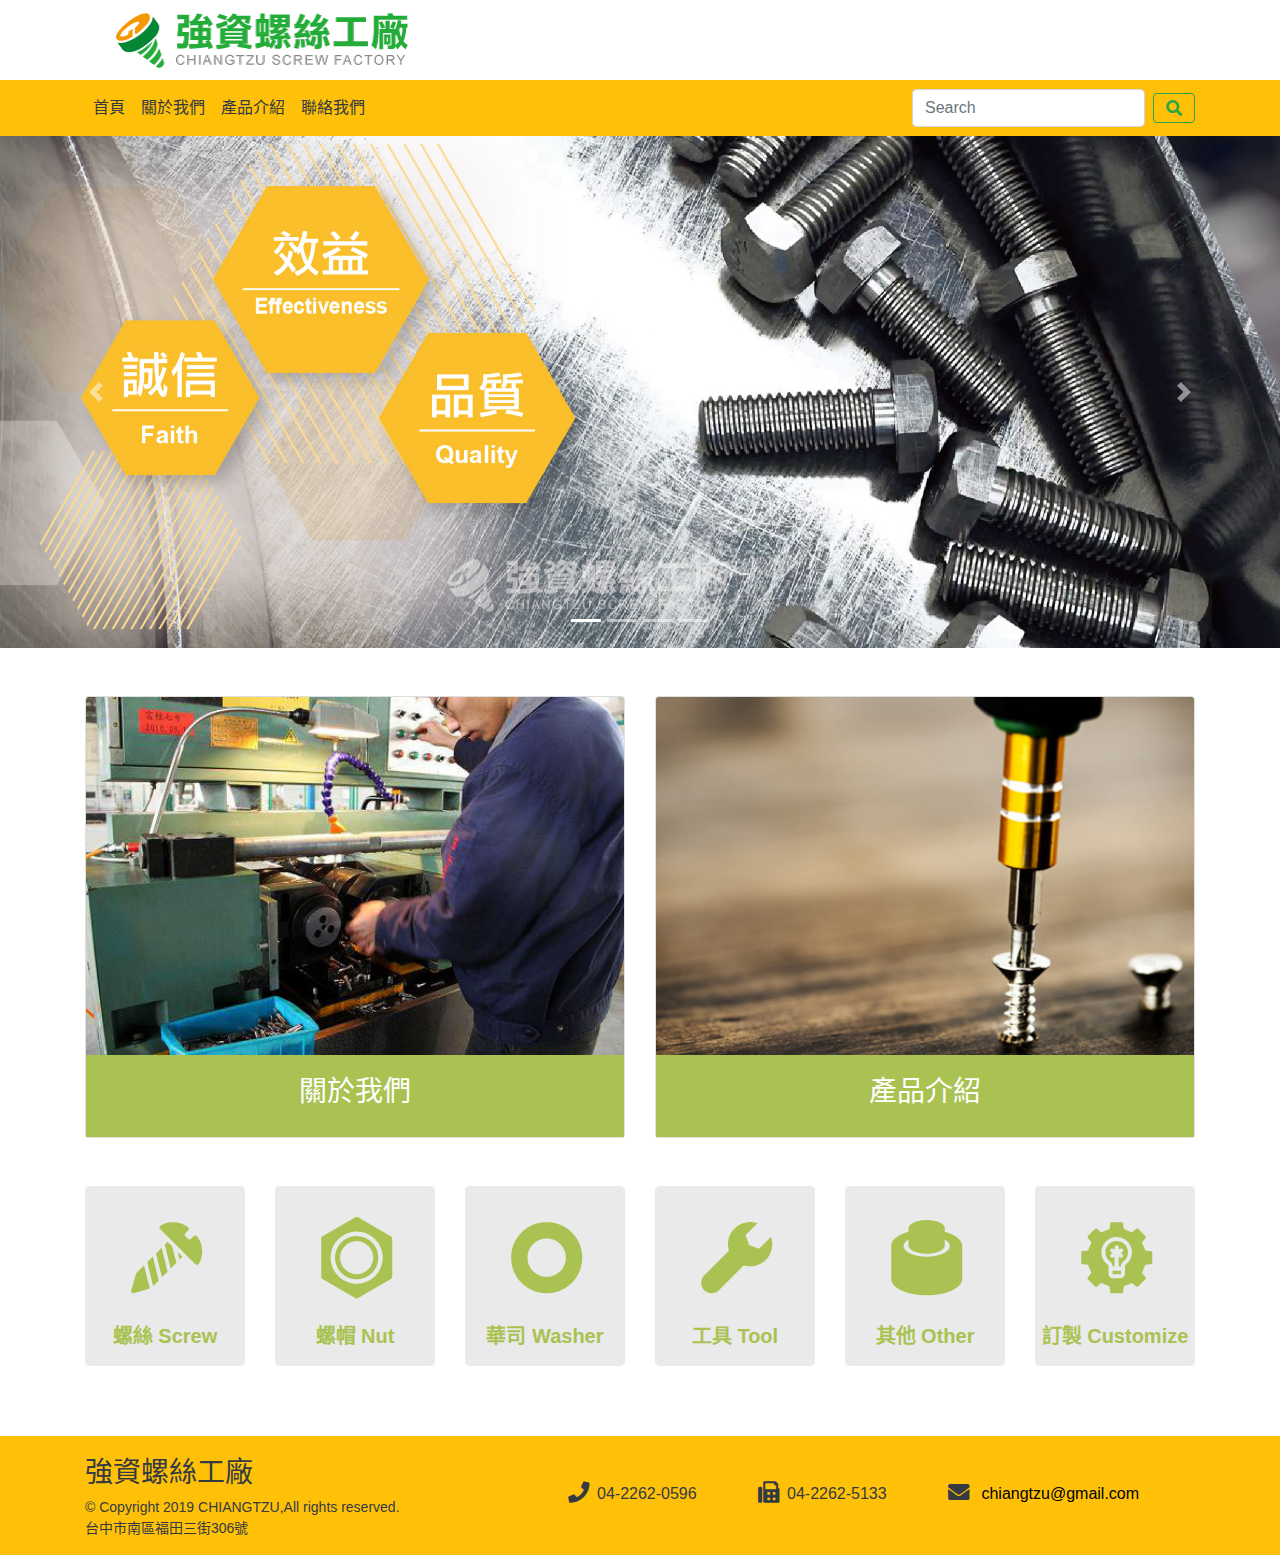
<file: index.html>
<!DOCTYPE html>
<html lang="zh-tw">

<head>
  <meta charset="utf-8">
  <meta name="viewport" content="width=device-width, initial-scale=1.0,maximum-scale=1.0,user-scalabe=0" />
  <meta name="author" content="chiangtzu">
  <meta name="keywords" content="白鐵,鋁,銅螺絲,螺帽,拉釘,小五金包,各種特殊螺絲製造">  
  <title>強資螺絲工廠</title>
  <meta charset="utf-8">
  <meta name="viewport" content="width=device-width, initial-scale=1">
  <link rel="stylesheet" href="css/bootstrap.min.css">
  <link rel="stylesheet" href="css/fontawesome-all.min.css">
  <link rel="stylesheet" href="css/chiangtzu.css">
  <link rel="shortcut icon" href="images/favicon.ico"/>
  <link rel="bookmark" href="images/favicon.ico"/>
</head>

<body>
  <div class="container">
    <a href="index.html">
      <img class="col-auto" src="images/chiangtzu02.png" alt="強資螺絲工廠">
    </a>
  </div>
  
  <!-- navbar  -->
  <nav class="navbar navbar-expand-lg bg-warning navbar-dark">
    <div class="container">
        
      <!-- s --> 
      <button class="navbar-toggler navbar-toggler-right border-0 p-0" type="button" data-toggle="collapse" data-target="#navbar14">
          <p class="mb-0 text-white text-center">
            <i class="fa fa-bars"></i> 
          </p>      
        </button>
        <form class="form-inline navbar-toggler">
          <input class="form-control mr-sm-2" type="search" placeholder="Search" aria-label="Search" style="width:180px; height:30px; margin-right:10px">
          <button class="btn btn-outline-success fas fa-search" type="submit"></button>
        </form> 

      <!-- b -->             
      <div class="collapse navbar-collapse" id="navbar14">
        <ul class="navbar-nav mr-auto">
          <li class="nav-item dropdown">
            <a class="nav-link text-dark" href="index.html">首頁</a>
          </li>
          <li class="nav-item dropdown">
            <a class="nav-link text-dark" href="about.html">關於我們</a>
            <div class="dropdown-menu" aria-labelledby="navbarDropdownMenuLink">
                <a class="dropdown-item" href="organizationchart.html">組織圖&nbsp;Organization&nbsp;chart</a>
              </div>
          </li>
          <li class="nav-item dropdown">
            <a class="nav-link text-dark" href="product.html">產品介紹</a>
            <div class="dropdown-menu" aria-labelledby="navbarDropdownMenuLink">
              <a class="dropdown-item" href="screw.html">螺絲&nbsp;Screw</a>
              <a class="dropdown-item" href="nut.html">螺帽&nbsp;Nut</a>
              <a class="dropdown-item" href="washer.html">華司&nbsp;Washer</a>
              <a class="dropdown-item" href="tool.html">工具&nbsp;Tool</a>
              <a class="dropdown-item" href="other.html">其他&nbsp;Other</a>
              <a class="dropdown-item" href="customize.html">訂製&nbsp;Customize</a>
            </div>
          </li>
          <li class="nav-item"> <a class="nav-link text-dark" href="contact.html" target="_blank">聯絡我們</a></li>
        </ul>
        <form class="form-inline my-2 my-lg-0">
            <input class="form-control mr-sm-2" type="search" placeholder="Search" aria-label="Search">
            <button class="btn btn-outline-success my-2 my-sm-0 fas fa-search" type="submit"></button>
        </form>
      </div>
    </div>
  </nav>

  <!-- carousel  -->
    <div id="carouselExampleIndicators" class="carousel slide" data-ride="carousel">
    <ol class="carousel-indicators">
        <li data-target="#carouselExampleIndicators" data-slide-to="0" class="active"></li>
        <li data-target="#carouselExampleIndicators" data-slide-to="1"></li>
        <li data-target="#carouselExampleIndicators" data-slide-to="2"></li>
        <li data-target="#carouselExampleIndicators" data-slide-to="3"></li>
    </ol>
    <div class="carousel-inner">
        <div class="carousel-item active">
        <img src="images/product01.jpg" class="d-block w-100">
        </div>
        <div class="carousel-item">
        <img src="images/product02.jpg" class="d-block w-100">
        </div>
        <div class="carousel-item">
        <img src="images/product03.jpg" class="d-block w-100">
        </div>
        <div class="carousel-item">
        <img src="images/product04.jpg" class="d-block w-100">
        </div>        
    </div>
    <a class="carousel-control-prev" href="#carouselExampleIndicators" role="button" data-slide="prev">
        <span class="carousel-control-prev-icon" aria-hidden="true"></span>
        <span class="sr-only"></span>
    </a>
    <a class="carousel-control-next" href="#carouselExampleIndicators" role="button" data-slide="next">
        <span class="carousel-control-next-icon" aria-hidden="true"></span>
        <span class="sr-only"></span>
    </a>
    </div>    

  <!-- content -->
  <div class="py-5">
    <div class="container">
      <div class="row">
        <div class="col-md-6">
          <div class="card text-center"><img class="card-img-top" src="images/fc1f4134970a304ed4a42f01dac8a786c8175c43.jpg" alt="Card image cap">
            <div class="card-body bg-beangreen">
              <h3><a class="text-white" href="about.html">關於我們</a></h3>
            </div>
          </div>
        </div>
        <div class="col-md-6">
          <div class="card text-center"><img class="card-img-top" src="images/macro-shot-screw-wooden-background_53876-32213.jpg" alt="Card image cap">
            <div class="card-body bg-beangreen">
              <h3><a class="text-white" href="product.html">產品介紹</a></h3>
            </div>
          </div>
        </div>
      </div>
    </div>
  </div>

  <!-- item -->
  <div class="container" style="margin-bottom:60px">
      <div class="row">
        <div id="iconimg1" class="col">
          <a class="text-center font-weight-bold h5" href="screw.html">螺絲&nbsp;Screw</a>
        </div>
        <div id="iconimg2" class="col">
            <a class="text-center font-weight-bold h5" href="nut.html">螺帽&nbsp;Nut</a>
          </div>
        <div id="iconimg3" class="col">
          <a class="text-center font-weight-bold h5" href="washer.html">華司&nbsp;Washer</a>
        </div>
        <div id="iconimg4" class="col">
            <a class="text-center font-weight-bold h5" href="tool.html">工具&nbsp;Tool</a>
          </div>
        <div id="iconimg5" class="col">
            <a class="text-center font-weight-bold h5" href="other.html">其他&nbsp;Other</a>
        </div>
        <div id="iconimg6" class="col">
            <a class="text-center font-weight-bold h5" href="customize.html">訂製&nbsp;Customize</a>
        </div>                                            
      </div>
    </div>

  <!-- footer --> 
  <div class="bg-warning">
      <div class="container">
        <div class="row">
          <div class="col-sm-5 mrpl text-dark">
              <p class="h3">強資螺絲工廠</p>
              <p style="font-size:14px">© Copyright 2019 CHIANGTZU,All rights reserved.<br>
                台中市南區福田三街306號
              </p>
          </div>
          <div class="col-sm-2" style="margin:auto">
              <h6 class="text-dark">
                  <i class="p-2 fas fa-lg fa-phone"></i>04-2262-0596
              </h6>
          </div>
          <div class="col-sm-2" style="margin:auto">
              <h6 class="text-dark">
                  <i class="p-2 fas fa-lg fa-fax"></i>04-2262-5133
              </h6>
          </div>
          <div class="col-sm-3" style="margin:auto"> 
              <h6 class="text-dark">
                  <i class="p-2 fa-lg fas fa-envelope"></i>
                  <a href="mailto:chiangtzu@gmail.com">chiangtzu@gmail.com</a>
              </h6>
          </div>
        </div>
      </div>
    </div>
  <script src="js/jquery-3.3.1.min.js"></script>
  <script src="js/popper.min.js"></script>
  <script src="js/bootstrap.min.js"></script>

	<!-- TOP btn -->
	<button class="btn btn-warning text-white position-fixed" style="bottom:50px; right:25px; display:none" id="topbtn">
		<i class="fas fa-lg fa-angle-double-up"></i>
	</button>	

	<!-- 啟動TOP btn -->
	<script>
		$(window).scroll(function(){
			console.log("垂直捲動距離" + $(this).scrollTop() )

			if( $(this).scrollTop() > 56){
				$("nav").addClass("fixed-top");
				$("#topbtn").fadeIn();
			}
			else{
				$("nav").removeClass("fixed-top");
				$("#topbtn").fadeOut();
			}
		})
		
		$("#topbtn").click(function(){
			//$(window).scrollTop(0);
			$("html").animate({scrollTop:0}, 500);
		})
	</script>	
</body>

</html>
</file>
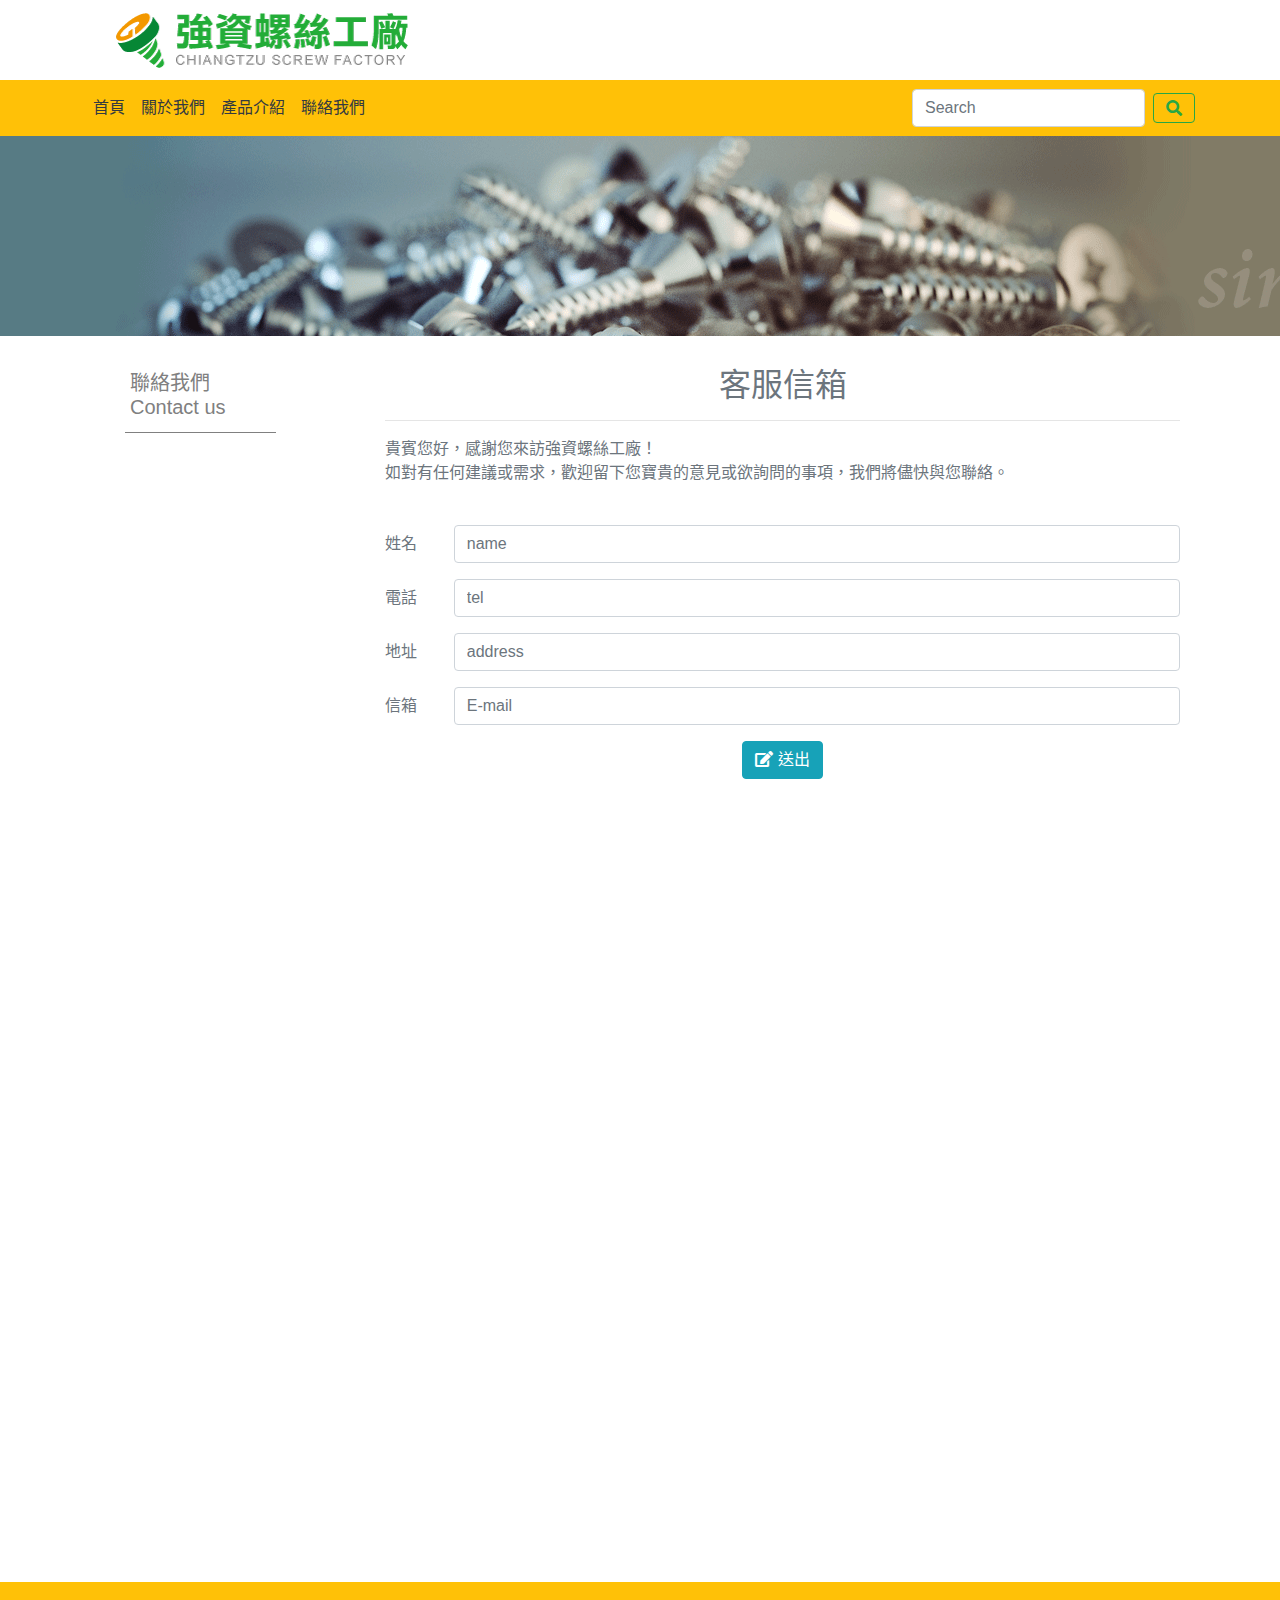
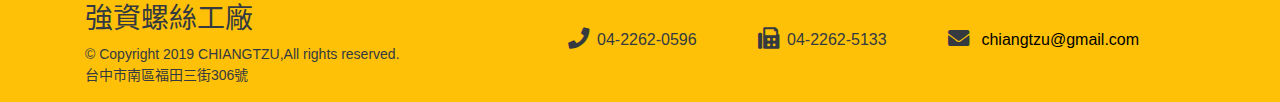
<file: contact.html>
<!DOCTYPE html>
<html lang="zh-tw">

<head>
  <meta charset="utf-8">
  <meta name="viewport" content="width=device-width, initial-scale=1.0,maximum-scale=1.0,user-scalabe=0" />
  <meta name="author" content="chiangtzu">
  <meta name="keywords" content="白鐵,鋁,銅螺絲,螺帽,拉釘,小五金包,各種特殊螺絲製造">  
  <title>強資螺絲工廠</title>
  <meta charset="utf-8">
  <meta name="viewport" content="width=device-width, initial-scale=1">
  <link rel="stylesheet" href="css/bootstrap.min.css">
  <link rel="stylesheet" href="css/fontawesome-all.min.css">
  <link rel="stylesheet" href="css/chiangtzu.css">
  <link rel="shortcut icon" href="images/favicon.ico"/>
  <link rel="bookmark" href="images/favicon.ico"/>
</head>

<body>
  <div class="container">
    <a href="index.html">
      <img class="col-auto" src="images/chiangtzu02.png" alt="強資螺絲工廠">
    </a>
  </div>
  
  <!-- navbar  -->
  <nav class="navbar navbar-expand-lg bg-warning navbar-dark">
    <div class="container">
        
      <!-- s --> 
      <button class="navbar-toggler navbar-toggler-right border-0 p-0" type="button" data-toggle="collapse" data-target="#navbar14">
        <p class="mb-0 text-white text-center">
          <i class="fa fa-bars"></i> 
        </p>      
      </button>
      <form class="form-inline navbar-toggler">
        <input class="form-control mr-sm-2" type="search" placeholder="Search" aria-label="Search" style="width:180px; height:30px; margin-right:10px">
        <button class="btn btn-outline-success fas fa-search" type="submit"></button>
      </form> 

      <!-- b -->             
      <div class="collapse navbar-collapse" id="navbar14">
          <ul class="navbar-nav mr-auto">
            <li class="nav-item dropdown">
              <a class="nav-link text-dark" href="index.html">首頁</a>
            </li>
            <li class="nav-item dropdown">
              <a class="nav-link text-dark" href="about.html">關於我們</a>
              <div class="dropdown-menu" aria-labelledby="navbarDropdownMenuLink">
                  <a class="dropdown-item" href="organizationchart.html">組織圖&nbsp;Organization&nbsp;chart</a>
                </div>
            </li>
            <li class="nav-item dropdown">
              <a class="nav-link text-dark" href="product.html">產品介紹</a>
              <div class="dropdown-menu" aria-labelledby="navbarDropdownMenuLink">
                <a class="dropdown-item" href="screw.html">螺絲&nbsp;Screw</a>
                <a class="dropdown-item" href="nut.html">螺帽&nbsp;Nut</a>
                <a class="dropdown-item" href="washer.html">華司&nbsp;Washer</a>
                <a class="dropdown-item" href="tool.html">工具&nbsp;Tool</a>
                <a class="dropdown-item" href="other.html">其他&nbsp;Other</a>
                <a class="dropdown-item" href="customize.html">訂製&nbsp;Customize</a>
              </div>
            </li>
            <li class="nav-item"> <a class="nav-link text-dark" href="contact.html" target="_blank">聯絡我們</a></li>
          </ul>
          <form class="form-inline my-2 my-lg-0">
              <input class="form-control mr-sm-2" type="search" placeholder="Search" aria-label="Search">
              <button class="btn btn-outline-success my-2 my-sm-0 fas fa-search" type="submit"></button>
          </form>
        </div>
      </div>
    </nav>

  <!-- menu -->
  <div class="fulid-container">
        <div style="background:url('images/bg-01.gif')center center no-repeat; height: 200px;">
    </div>          
    </div>
    <div class="container">
        <div class="row" style="padding-top:30px">
            <div class="col-xs-6 col-md-3">
              <ul>
                  <li class="menutitle font-weight-bold">
                    <h5>
                      <a href="contact.html">聯絡我們<br>Contact us</h5></a>
                    </li>
              </ul>            
            </div>

            <!-- forms-->
            <div class="col-md-9" style="margin-bottom:250px;">               
                <div class="container text-muted">
                    <h2 class="text-center">客服信箱</h2>
                        <hr>
                        <p>貴賓您好，感謝您來訪強資螺絲工廠！<br>
                            如對有任何建議或需求，歡迎留下您寶貴的意見或欲詢問的事項，我們將儘快與您聯絡。</p><br>
                        <form>
                            <div class="form-group row">
                                <label for="name" class="col-sm-1 col-form-label">姓名</label>
                                <div class="col-sm-11">
                                    <input type="text" name="" id="name" class="form-control" placeholder="name" required>
                                </div>
                            </div>
                            <div class="form-group row">
                                <label for="tel" class="col-sm-1 col-form-label">電話</label>
                                    <div class="col-sm-11">
                                        <input type="text" name="" id="tel" class="form-control" placeholder="tel" required>
                                    </div>
                            </div>
                            <div class="form-group row">
                                <label for="address" class="col-sm-1 col-form-label">地址</label>
                                    <div class="col-sm-11">
                                        <input type="text" name="" id="address" class="form-control" placeholder="address" required>
                                    </div>
                                </div>
                                <div class="form-group row">
                                    <label for="mail" class="col-sm-1 col-form-label">信箱</label>
                                        <div class="col-sm-11">
                                            <input type="text" name="" id="mail" class="form-control" placeholder="E-mail" required>
                                        </div>
                                </div>													
                            <div class="form-group row">
                                <div class="col-sm-12 text-center">
                                    <button type="submit" class="btn btn-info"><i class="fas fa-edit"></i> 送出</button>													
                                </div>
                            </div>												
                        </form>
                </div>
                <div class="container-fluid bg-darkgreen"  style="padding-top:80px">
                    <div class="container">
                        <iframe src="https://www.google.com/maps/embed?pb=!1m18!1m12!1m3!1d3641.727148343384!2d120.65116301536719!3d24.111088980817616!2m3!1f0!2f0!3f0!3m2!1i1024!2i768!4f13.1!3m3!1m2!1s0x34693c44a3466911%3A0x7b79706db1a4d0d5!2zNDAy5Y-w5Lit5biC5Y2X5Y2A56aP55Sw5LiJ6KGXMzA26Jmf!5e0!3m2!1szh-TW!2stw!4v1554127683477!5m2!1szh-TW!2stw" width="100%" height="450" frameborder="0" style="border:0" allowfullscreen></iframe>
                    </div>
                </div>                             
            </div>
        </div> 
    </div>

  <!-- footer --> 
  <div class="bg-warning">
    <div class="container">
      <div class="row">
        <div class="col-sm-5 mrpl text-dark">
            <p class="h3">強資螺絲工廠</p>
            <p style="font-size:14px">© Copyright 2019 CHIANGTZU,All rights reserved.<br>
              台中市南區福田三街306號
            </p>
        </div>
        <div class="col-sm-2" style="margin:auto">
            <h6 class="text-dark">
                <i class="p-2 fas fa-lg fa-phone"></i>04-2262-0596
            </h6>
        </div>
        <div class="col-sm-2" style="margin:auto">
            <h6 class="text-dark">
                <i class="p-2 fas fa-lg fa-fax"></i>04-2262-5133
            </h6>
        </div>
        <div class="col-sm-3" style="margin:auto"> 
            <h6 class="text-dark">
                <i class="p-2 fa-lg fas fa-envelope"></i>
                <a href="mailto:chiangtzu@gmail.com">chiangtzu@gmail.com</a>
            </h6>
        </div>
      </div>
    </div>
  </div>
  <script src="js/jquery-3.3.1.min.js"></script>
  <script src="js/popper.min.js"></script>
  <script src="js/bootstrap.min.js"></script>

	<!-- TOP btn -->
	<button class="btn btn-warning text-white position-fixed" style="bottom:70px; right:25px; display:none" id="topbtn">
      <i class="fas fa-lg fa-angle-double-up"></i>
    </button>	
  
    <!-- 啟動TOP btn -->
    <script>
      $(window).scroll(function(){
        console.log("垂直捲動距離" + $(this).scrollTop() )
  
        if( $(this).scrollTop() > 56){
          $("nav").addClass("fixed-top");
          $("#topbtn").fadeIn();
        }
        else{
          $("nav").removeClass("fixed-top");
          $("#topbtn").fadeOut();
        }
      })
      
      $("#topbtn").click(function(){
        //$(window).scrollTop(0);
        $("html").animate({scrollTop:0}, 500);
      })
    </script>		
</body>

</html>
</file>
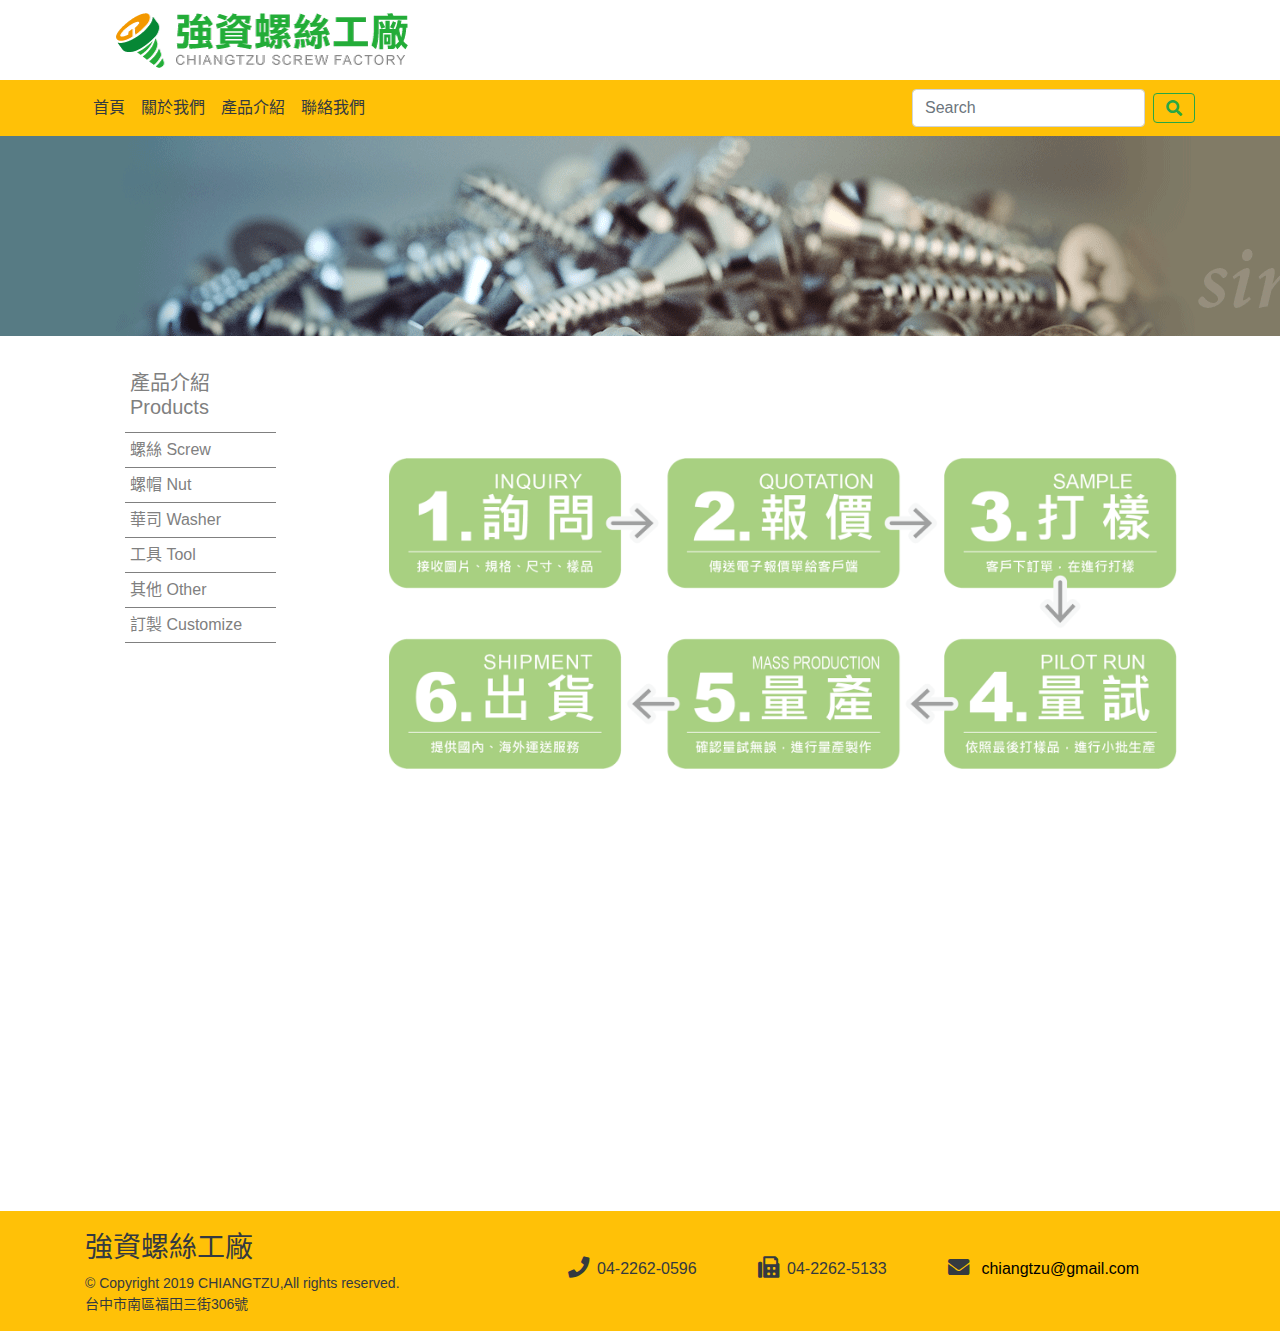
<file: customize.html>
<!DOCTYPE html>
<html lang="zh-tw">

<head>
  <meta charset="utf-8">
  <meta name="viewport" content="width=device-width, initial-scale=1.0,maximum-scale=1.0,user-scalabe=0" />
  <meta name="author" content="chiangtzu">
  <meta name="keywords" content="白鐵,鋁,銅螺絲,螺帽,拉釘,小五金包,各種特殊螺絲製造">  
  <title>強資螺絲工廠</title>
  <meta charset="utf-8">
  <meta name="viewport" content="width=device-width, initial-scale=1">
  <link rel="stylesheet" href="css/bootstrap.min.css">
  <link rel="stylesheet" href="css/fontawesome-all.min.css">
  <link rel="stylesheet" href="css/chiangtzu.css">
  <link rel="shortcut icon" href="images/favicon.ico"/>
  <link rel="bookmark" href="images/favicon.ico"/>
</head>

<body>
  <div class="container">
    <a href="index.html">
      <img class="col-auto" src="images/chiangtzu02.png" alt="強資螺絲工廠">
    </a>
  </div>
  
  <!-- navbar  -->
  <nav class="navbar navbar-expand-lg bg-warning navbar-dark">
    <div class="container">
        
      <!-- s --> 
      <button class="navbar-toggler navbar-toggler-right border-0 p-0" type="button" data-toggle="collapse" data-target="#navbar14">
        <p class="mb-0 text-white text-center">
          <i class="fa fa-bars"></i> 
        </p>      
      </button>
      <form class="form-inline navbar-toggler">
        <input class="form-control mr-sm-2" type="search" placeholder="Search" aria-label="Search" style="width:180px; height:30px; margin-right:10px">
        <button class="btn btn-outline-success fas fa-search" type="submit"></button>
      </form> 

      <!-- b -->             
      <div class="collapse navbar-collapse" id="navbar14">
          <ul class="navbar-nav mr-auto">
            <li class="nav-item dropdown">
              <a class="nav-link text-dark" href="index.html">首頁</a>
            </li>
            <li class="nav-item dropdown">
              <a class="nav-link text-dark" href="about.html">關於我們</a>
              <div class="dropdown-menu" aria-labelledby="navbarDropdownMenuLink">
                  <a class="dropdown-item" href="organizationchart.html">組織圖&nbsp;Organization&nbsp;chart</a>
                </div>
            </li>
            <li class="nav-item dropdown">
              <a class="nav-link text-dark" href="product.html">產品介紹</a>
              <div class="dropdown-menu" aria-labelledby="navbarDropdownMenuLink">
                <a class="dropdown-item" href="screw.html">螺絲&nbsp;Screw</a>
                <a class="dropdown-item" href="nut.html">螺帽&nbsp;Nut</a>
                <a class="dropdown-item" href="washer.html">華司&nbsp;Washer</a>
                <a class="dropdown-item" href="tool.html">工具&nbsp;Tool</a>
                <a class="dropdown-item" href="other.html">其他&nbsp;Other</a>
                <a class="dropdown-item" href="customize.html">訂製&nbsp;Customize</a>
              </div>
            </li>
            <li class="nav-item"> <a class="nav-link text-dark" href="contact.html" target="_blank">聯絡我們</a></li>
          </ul>
          <form class="form-inline my-2 my-lg-0">
              <input class="form-control mr-sm-2" type="search" placeholder="Search" aria-label="Search">
              <button class="btn btn-outline-success my-2 my-sm-0 fas fa-search" type="submit"></button>
          </form>
        </div>
      </div>
    </nav>

  <!-- menu -->
  <div class="fulid-container">
        <div style="background:url('images/bg-01.gif')center center no-repeat; height: 200px;">
    </div>          
    </div>
    <div class="container">
        <div class="row" style="padding-top:30px">
            <div class="col-xs-6 col-md-3">
              <ul>
                  <li class="menutitle font-weight-bold">
                    <h5>
                      <a href="product.html">產品介紹<br>Products</h5></a>
                    </li>
                  <li class="menu"><a href="screw.html">螺絲&nbsp;Screw</a></li>
                  <li class="menu"><a href="nut.html">螺帽&nbsp;Nut</a></li>
                  <li class="menu"><a href="washer.html">華司&nbsp;Washer</a></li>
                  <li class="menu"><a href="tool.html">工具&nbsp;Tool</a></li>
                  <li class="menu"><a href="other.html">其他&nbsp;Other</a></li>
                  <li class="menu"><a href="customize.html">訂製&nbsp;Customize</a></li>
              </ul>            
            </div>

            <!-- processchart -->
            <div class="col-md-9" style="margin-bottom:350px;">
              <img src="images/processchart.png" style="width:100%; height:auto;">
            </div>                                                                                                                     
        </div> 
    </div>

  <!-- footer --> 
  <div class="bg-warning">
    <div class="container">
      <div class="row">
        <div class="col-sm-5 mrpl text-dark">
            <p class="h3">強資螺絲工廠</p>
            <p style="font-size:14px">© Copyright 2019 CHIANGTZU,All rights reserved.<br>
              台中市南區福田三街306號
            </p>
        </div>
        <div class="col-sm-2" style="margin:auto">
            <h6 class="text-dark">
                <i class="p-2 fas fa-lg fa-phone"></i>04-2262-0596
            </h6>
        </div>
        <div class="col-sm-2" style="margin:auto">
            <h6 class="text-dark">
                <i class="p-2 fas fa-lg fa-fax"></i>04-2262-5133
            </h6>
        </div>
        <div class="col-sm-3" style="margin:auto"> 
            <h6 class="text-dark">
                <i class="p-2 fa-lg fas fa-envelope"></i>
                <a href="mailto:chiangtzu@gmail.com">chiangtzu@gmail.com</a>
            </h6>
        </div>
      </div>
    </div>
  </div>
  <script src="js/jquery-3.3.1.min.js"></script>
  <script src="js/popper.min.js"></script>
  <script src="js/bootstrap.min.js"></script>

	<!-- TOP btn -->
	<button class="btn btn-warning text-white position-fixed" style="bottom:70px; right:25px; display:none" id="topbtn">
      <i class="fas fa-lg fa-angle-double-up"></i>
    </button>	
  
    <!-- 啟動TOP btn -->
    <script>
      $(window).scroll(function(){
        console.log("垂直捲動距離" + $(this).scrollTop() )
  
        if( $(this).scrollTop() > 56){
          $("nav").addClass("fixed-top");
          $("#topbtn").fadeIn();
        }
        else{
          $("nav").removeClass("fixed-top");
          $("#topbtn").fadeOut();
        }
      })
      
      $("#topbtn").click(function(){
        //$(window).scrollTop(0);
        $("html").animate({scrollTop:0}, 500);
      })
    </script>		
</body>

</html>
</file>
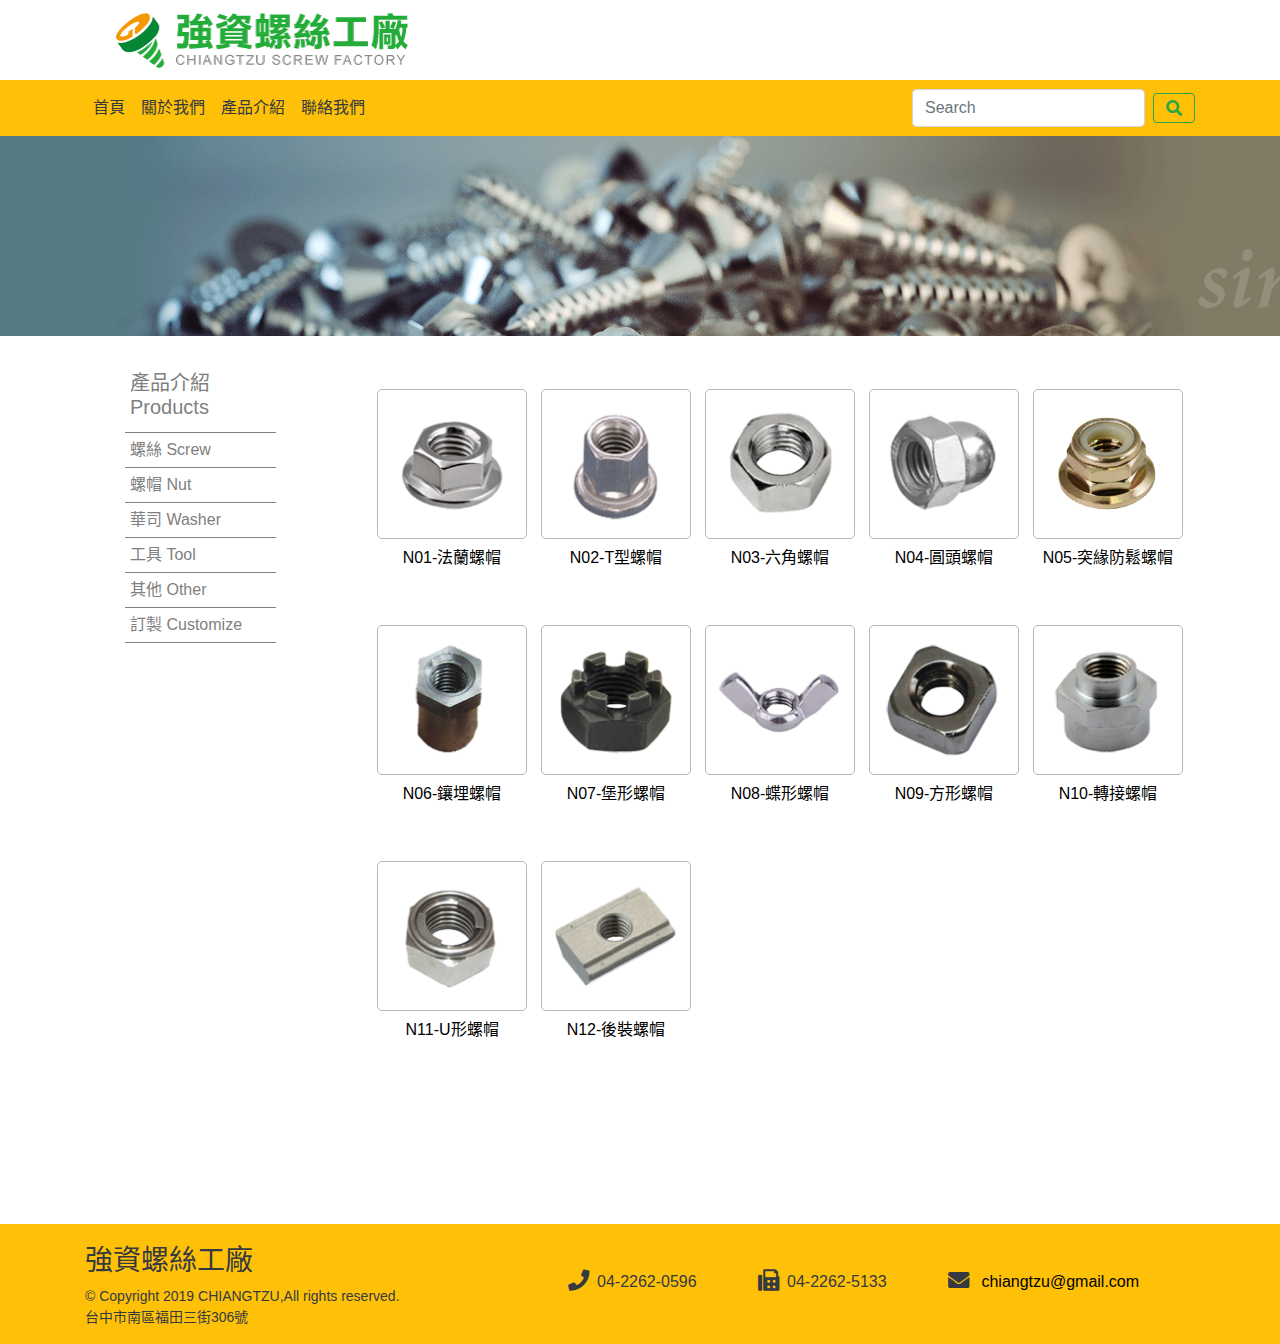
<file: nut.html>
<!DOCTYPE html>
<html lang="zh-tw">

<head>
  <meta charset="utf-8">
  <meta name="viewport" content="width=device-width, initial-scale=1.0,maximum-scale=1.0,user-scalabe=0" />
  <meta name="author" content="chiangtzu">
  <meta name="keywords" content="白鐵,鋁,銅螺絲,螺帽,拉釘,小五金包,各種特殊螺絲製造">  
  <title>強資螺絲工廠</title>
  <meta charset="utf-8">
  <meta name="viewport" content="width=device-width, initial-scale=1">
  <link rel="stylesheet" href="css/bootstrap.min.css">
  <link rel="stylesheet" href="css/fontawesome-all.min.css">
  <link rel="stylesheet" href="css/chiangtzu.css">
  <link rel="shortcut icon" href="images/favicon.ico"/>
  <link rel="bookmark" href="images/favicon.ico"/>
</head>

<body>
  <div class="container">
    <a href="index.html">
      <img class="col-auto" src="images/chiangtzu02.png" alt="強資螺絲工廠">
    </a>
  </div>
  
  <!-- navbar  -->
  <nav class="navbar navbar-expand-lg bg-warning navbar-dark">
    <div class="container">
        
      <!-- s --> 
      <button class="navbar-toggler navbar-toggler-right border-0 p-0" type="button" data-toggle="collapse" data-target="#navbar14">
        <p class="mb-0 text-white text-center">
          <i class="fa fa-bars"></i> 
        </p>      
      </button>
      <form class="form-inline navbar-toggler">
        <input class="form-control mr-sm-2" type="search" placeholder="Search" aria-label="Search" style="width:180px; height:30px; margin-right:10px">
        <button class="btn btn-outline-success fas fa-search" type="submit"></button>
      </form> 

      <!-- b -->             
      <div class="collapse navbar-collapse" id="navbar14">
          <ul class="navbar-nav mr-auto">
            <li class="nav-item dropdown">
              <a class="nav-link text-dark" href="index.html">首頁</a>
            </li>
            <li class="nav-item dropdown">
              <a class="nav-link text-dark" href="about.html">關於我們</a>
              <div class="dropdown-menu" aria-labelledby="navbarDropdownMenuLink">
                  <a class="dropdown-item" href="organizationchart.html">組織圖&nbsp;Organization&nbsp;chart</a>
                </div>
            </li>
            <li class="nav-item dropdown">
              <a class="nav-link text-dark" href="product.html">產品介紹</a>
              <div class="dropdown-menu" aria-labelledby="navbarDropdownMenuLink">
                <a class="dropdown-item" href="screw.html">螺絲&nbsp;Screw</a>
                <a class="dropdown-item" href="nut.html">螺帽&nbsp;Nut</a>
                <a class="dropdown-item" href="washer.html">華司&nbsp;Washer</a>
                <a class="dropdown-item" href="tool.html">工具&nbsp;Tool</a>
                <a class="dropdown-item" href="other.html">其他&nbsp;Other</a>
                <a class="dropdown-item" href="customize.html">訂製&nbsp;Customize</a>
              </div>
            </li>
            <li class="nav-item"> <a class="nav-link text-dark" href="contact.html" target="_blank">聯絡我們</a></li>
          </ul>
          <form class="form-inline my-2 my-lg-0">
              <input class="form-control mr-sm-2" type="search" placeholder="Search" aria-label="Search">
              <button class="btn btn-outline-success my-2 my-sm-0 fas fa-search" type="submit"></button>
          </form>
        </div>
      </div>
    </nav>

  <!-- menu -->
  <div class="fulid-container">
        <div style="background:url('images/bg-01.gif')center center no-repeat; height: 200px;">
    </div>          
    </div>
    <div class="container">
        <div class="row" style="padding-top:30px">
            <div class="col-xs-6 col-md-3">
              <ul>
                  <li class="menutitle font-weight-bold">
                    <h5>
                      <a href="product.html">產品介紹<br>Products</h5></a>
                    </li>
                <li class="menu"><a href="screw.html">螺絲&nbsp;Screw</a></li>
                <li class="menu"><a href="nut.html">螺帽&nbsp;Nut</a></li>
                <li class="menu"><a href="washer.html">華司&nbsp;Washer</a></li>
                <li class="menu"><a href="tool.html">工具&nbsp;Tool</a></li>
                <li class="menu"><a href="other.html">其他&nbsp;Other</a></li>
                <li class="menu"><a href="customize.html">訂製&nbsp;Customize</a></li>
              </ul>            
            </div>

            <!-- product -->
            <div class="col-md-9" style="margin-bottom:150px;">
                <div class="col-md-12">
                    <div class="row">
                        <p class="text-center py-3"><a href="#"><img src="images/n01.png" class="screw">N01-法蘭螺帽</a></p>
                        <p class="text-center py-3"><a href="#"><img src="images/n02.png" class="screw">N02-T型螺帽</a></p>
                        <p class="text-center py-3"><a href="#"><img src="images/n03.png" class="screw">N03-六角螺帽</a></p>
                        <p class="text-center py-3"><a href="#"><img src="images/n04.png" class="screw">N04-圓頭螺帽</a></p>
                        <p class="text-center py-3"><a href="#"><img src="images/n05.png" class="screw">N05-突緣防鬆螺帽</a></p>
                        <p class="text-center py-3"><a href="#"><img src="images/n06.png" class="screw">N06-鑲埋螺帽</a></p>
                        <p class="text-center py-3"><a href="#"><img src="images/n07.png" class="screw">N07-堡形螺帽</a></p>
                        <p class="text-center py-3"><a href="#"><img src="images/n08.png" class="screw">N08-蝶形螺帽</a></p>
                        <p class="text-center py-3"><a href="#"><img src="images/n09.png" class="screw">N09-方形螺帽</a></p>
                        <p class="text-center py-3"><a href="#"><img src="images/n10.png" class="screw">N10-轉接螺帽</a></p>
                        <p class="text-center py-3"><a href="#"><img src="images/n11.png" class="screw">N11-U形螺帽</a></p>
                        <p class="text-center py-3"><a href="#"><img src="images/n12.png" class="screw">N12-後裝螺帽</a></p>
                    </div>
                </div>
            </div>
        </div> 
    </div>

  <!-- footer --> 
  <div class="bg-warning">
    <div class="container">
      <div class="row">
        <div class="col-sm-5 mrpl text-dark">
            <p class="h3">強資螺絲工廠</p>
            <p style="font-size:14px">© Copyright 2019 CHIANGTZU,All rights reserved.<br>
              台中市南區福田三街306號
            </p>
        </div>
        <div class="col-sm-2" style="margin:auto">
            <h6 class="text-dark">
                <i class="p-2 fas fa-lg fa-phone"></i>04-2262-0596
            </h6>
        </div>
        <div class="col-sm-2" style="margin:auto">
            <h6 class="text-dark">
                <i class="p-2 fas fa-lg fa-fax"></i>04-2262-5133
            </h6>
        </div>
        <div class="col-sm-3" style="margin:auto"> 
            <h6 class="text-dark">
                <i class="p-2 fa-lg fas fa-envelope"></i>
                <a href="mailto:chiangtzu@gmail.com">chiangtzu@gmail.com</a>
            </h6>
        </div>
      </div>
    </div>
  </div>
  <script src="js/jquery-3.3.1.min.js"></script>
  <script src="js/popper.min.js"></script>
  <script src="js/bootstrap.min.js"></script>

	<!-- TOP btn -->
	<button class="btn btn-warning text-white position-fixed" style="bottom:70px; right:25px; display:none" id="topbtn">
      <i class="fas fa-lg fa-angle-double-up"></i>
    </button>	
  
    <!-- 啟動TOP btn -->
    <script>
      $(window).scroll(function(){
        console.log("垂直捲動距離" + $(this).scrollTop() )
  
        if( $(this).scrollTop() > 56){
          $("nav").addClass("fixed-top");
          $("#topbtn").fadeIn();
        }
        else{
          $("nav").removeClass("fixed-top");
          $("#topbtn").fadeOut();
        }
      })
      
      $("#topbtn").click(function(){
        //$(window).scrollTop(0);
        $("html").animate({scrollTop:0}, 500);
      })
    </script>		
</body>

</html>
</file>
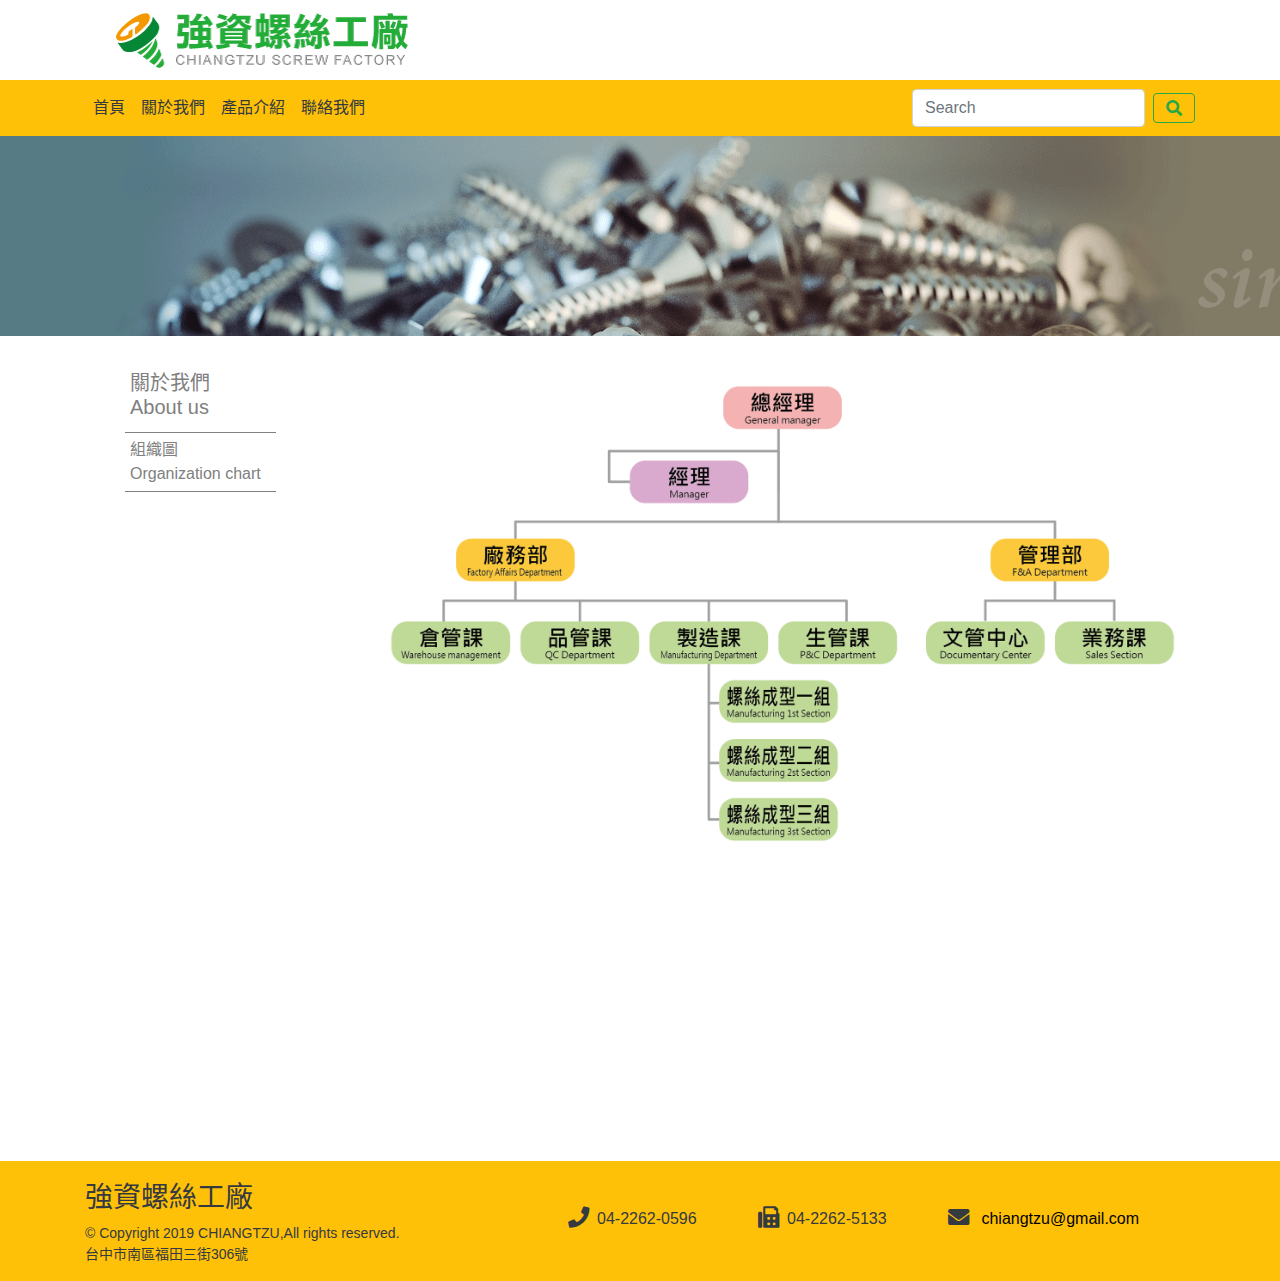
<file: organizationchart.html>
<!DOCTYPE html>
<html lang="zh-tw">

<head>
  <meta charset="utf-8">
  <meta name="viewport" content="width=device-width, initial-scale=1.0,maximum-scale=1.0,user-scalabe=0" />
  <meta name="author" content="chiangtzu">
  <meta name="keywords" content="白鐵,鋁,銅螺絲,螺帽,拉釘,小五金包,各種特殊螺絲製造">  
  <title>強資螺絲工廠</title>
  <meta charset="utf-8">
  <meta name="viewport" content="width=device-width, initial-scale=1">
  <link rel="stylesheet" href="css/bootstrap.min.css">
  <link rel="stylesheet" href="css/fontawesome-all.min.css">
  <link rel="stylesheet" href="css/chiangtzu.css">
  <link rel="shortcut icon" href="images/favicon.ico"/>
  <link rel="bookmark" href="images/favicon.ico"/>
</head>

<body>
  <div class="container">
    <a href="index.html">
      <img class="col-auto" src="images/chiangtzu02.png" alt="強資螺絲工廠">
    </a>
  </div>
  
  <!-- navbar  -->
  <nav class="navbar navbar-expand-lg bg-warning navbar-dark">
    <div class="container">
        
      <!-- s --> 
      <button class="navbar-toggler navbar-toggler-right border-0 p-0" type="button" data-toggle="collapse" data-target="#navbar14">
        <p class="mb-0 text-white text-center">
          <i class="fa fa-bars"></i> 
        </p>      
      </button>
      <form class="form-inline navbar-toggler">
        <input class="form-control mr-sm-2" type="search" placeholder="Search" aria-label="Search" style="width:180px; height:30px; margin-right:10px">
        <button class="btn btn-outline-success fas fa-search" type="submit"></button>
      </form> 

      <!-- b -->             
      <div class="collapse navbar-collapse" id="navbar14">
          <ul class="navbar-nav mr-auto">
            <li class="nav-item dropdown">
              <a class="nav-link text-dark" href="index.html">首頁</a>
            </li>
            <li class="nav-item dropdown">
              <a class="nav-link text-dark" href="about.html">關於我們</a>
              <div class="dropdown-menu" aria-labelledby="navbarDropdownMenuLink">
                  <a class="dropdown-item" href="organizationchart.html">組織圖&nbsp;Organization&nbsp;chart</a>
                </div>
            </li>
            <li class="nav-item dropdown">
              <a class="nav-link text-dark" href="product.html">產品介紹</a>
              <div class="dropdown-menu" aria-labelledby="navbarDropdownMenuLink">
                <a class="dropdown-item" href="screw.html">螺絲&nbsp;Screw</a>
                <a class="dropdown-item" href="nut.html">螺帽&nbsp;Nut</a>
                <a class="dropdown-item" href="washer.html">華司&nbsp;Washer</a>
                <a class="dropdown-item" href="tool.html">工具&nbsp;Tool</a>
                <a class="dropdown-item" href="other.html">其他&nbsp;Other</a>
                <a class="dropdown-item" href="customize.html">訂製&nbsp;Customize</a>
              </div>
            </li>
            <li class="nav-item"> <a class="nav-link text-dark" href="contact.html" target="_blank">聯絡我們</a></li>
          </ul>
          <form class="form-inline my-2 my-lg-0">
              <input class="form-control mr-sm-2" type="search" placeholder="Search" aria-label="Search">
              <button class="btn btn-outline-success my-2 my-sm-0 fas fa-search" type="submit"></button>
          </form>
        </div>
      </div>
    </nav>

  <!-- menu -->
  <div class="fulid-container">
      <div style="background:url('images/bg-01.gif')center center no-repeat; height: 200px;">
  </div>
  </div>
  <div class="container">
      <div class="row" style="padding-top:30px">
          <div class="col-md-3">
            <ul>
                <li class="menutitle font-weight-bold">
                    <h5>
                      <a href="about.html">關於我們<br>About us</h5></a>
                    </li>
                <li class="menu"><a href="organizationchart.html">組織圖<br>Organization chart</a></li>
            </ul>            
          </div>

          <!-- organizationchart -->
          <div class="col-md-9" style="margin-bottom:300px;">
              <img src="images/organizationchart.png" style="width:100%; height:auto;">
        </div> 
      </div> 
  </div>

  <!-- footer --> 
  <div class="bg-warning">
    <div class="container">
      <div class="row">
        <div class="col-sm-5 mrpl text-dark">
            <p class="h3">強資螺絲工廠</p>
            <p style="font-size:14px">© Copyright 2019 CHIANGTZU,All rights reserved.<br>
              台中市南區福田三街306號
            </p>
        </div>
        <div class="col-sm-2" style="margin:auto">
            <h6 class="text-dark">
                <i class="p-2 fas fa-lg fa-phone"></i>04-2262-0596
            </h6>
        </div>
        <div class="col-sm-2" style="margin:auto">
            <h6 class="text-dark">
                <i class="p-2 fas fa-lg fa-fax"></i>04-2262-5133
            </h6>
        </div>
        <div class="col-sm-3" style="margin:auto"> 
            <h6 class="text-dark">
                <i class="p-2 fa-lg fas fa-envelope"></i>
                <a href="mailto:chiangtzu@gmail.com">chiangtzu@gmail.com</a>
            </h6>
        </div>
      </div>
    </div>
  </div>
  <script src="js/jquery-3.3.1.min.js"></script>
  <script src="js/popper.min.js"></script>
  <script src="js/bootstrap.min.js"></script>

	<!-- TOP btn -->
	<button class="btn btn-warning text-white position-fixed" style="bottom:70px; right:25px; display:none" id="topbtn">
      <i class="fas fa-lg fa-angle-double-up"></i>
    </button>	
  
    <!-- 啟動TOP btn -->
    <script>
      $(window).scroll(function(){
        console.log("垂直捲動距離" + $(this).scrollTop() )
  
        if( $(this).scrollTop() > 56){
          $("nav").addClass("fixed-top");
          $("#topbtn").fadeIn();
        }
        else{
          $("nav").removeClass("fixed-top");
          $("#topbtn").fadeOut();
        }
      })
      
      $("#topbtn").click(function(){
        //$(window).scrollTop(0);
        $("html").animate({scrollTop:0}, 500);
      })
    </script>		
</body>

</html>
</file>
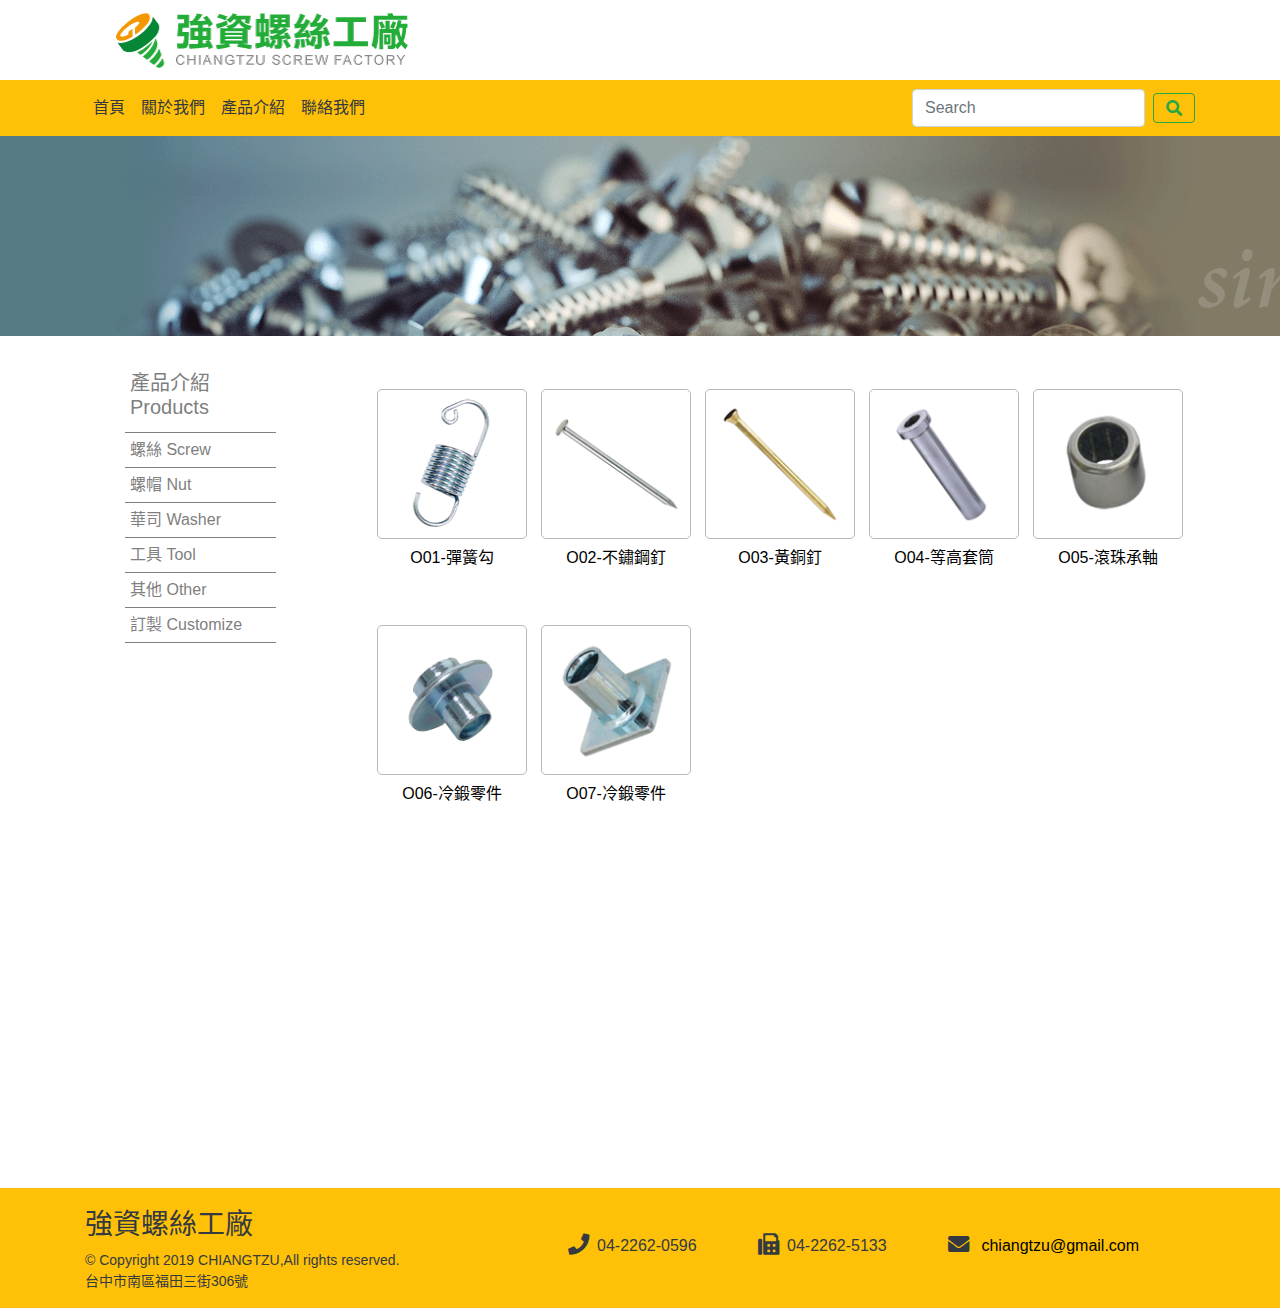
<file: other.html>
<!DOCTYPE html>
<html lang="zh-tw">

<head>
  <meta charset="utf-8">
  <meta name="viewport" content="width=device-width, initial-scale=1.0,maximum-scale=1.0,user-scalabe=0" />
  <meta name="author" content="chiangtzu">
  <meta name="keywords" content="白鐵,鋁,銅螺絲,螺帽,拉釘,小五金包,各種特殊螺絲製造">  
  <title>強資螺絲工廠</title>
  <meta charset="utf-8">
  <meta name="viewport" content="width=device-width, initial-scale=1">
  <link rel="stylesheet" href="css/bootstrap.min.css">
  <link rel="stylesheet" href="css/fontawesome-all.min.css">
  <link rel="stylesheet" href="css/chiangtzu.css">
  <link rel="shortcut icon" href="images/favicon.ico"/>
  <link rel="bookmark" href="images/favicon.ico"/>
</head>

<body>
  <div class="container">
    <a href="index.html">
      <img class="col-auto" src="images/chiangtzu02.png" alt="強資螺絲工廠">
    </a>
  </div>
  
  <!-- navbar  -->
  <nav class="navbar navbar-expand-lg bg-warning navbar-dark">
    <div class="container">
        
      <!-- s --> 
      <button class="navbar-toggler navbar-toggler-right border-0 p-0" type="button" data-toggle="collapse" data-target="#navbar14">
        <p class="mb-0 text-white text-center">
          <i class="fa fa-bars"></i> 
        </p>      
      </button>
      <form class="form-inline navbar-toggler">
        <input class="form-control mr-sm-2" type="search" placeholder="Search" aria-label="Search" style="width:180px; height:30px; margin-right:10px">
        <button class="btn btn-outline-success fas fa-search" type="submit"></button>
      </form> 

      <!-- b -->             
      <div class="collapse navbar-collapse" id="navbar14">
          <ul class="navbar-nav mr-auto">
            <li class="nav-item dropdown">
              <a class="nav-link text-dark" href="index.html">首頁</a>
            </li>
            <li class="nav-item dropdown">
              <a class="nav-link text-dark" href="about.html">關於我們</a>
              <div class="dropdown-menu" aria-labelledby="navbarDropdownMenuLink">
                  <a class="dropdown-item" href="organizationchart.html">組織圖&nbsp;Organization&nbsp;chart</a>
                </div>
            </li>
            <li class="nav-item dropdown">
              <a class="nav-link text-dark" href="product.html">產品介紹</a>
              <div class="dropdown-menu" aria-labelledby="navbarDropdownMenuLink">
                <a class="dropdown-item" href="screw.html">螺絲&nbsp;Screw</a>
                <a class="dropdown-item" href="nut.html">螺帽&nbsp;Nut</a>
                <a class="dropdown-item" href="washer.html">華司&nbsp;Washer</a>
                <a class="dropdown-item" href="tool.html">工具&nbsp;Tool</a>
                <a class="dropdown-item" href="other.html">其他&nbsp;Other</a>
                <a class="dropdown-item" href="customize.html">訂製&nbsp;Customize</a>
              </div>
            </li>
            <li class="nav-item"> <a class="nav-link text-dark" href="contact.html" target="_blank">聯絡我們</a></li>
          </ul>
          <form class="form-inline my-2 my-lg-0">
              <input class="form-control mr-sm-2" type="search" placeholder="Search" aria-label="Search">
              <button class="btn btn-outline-success my-2 my-sm-0 fas fa-search" type="submit"></button>
          </form>
        </div>
      </div>
    </nav>

  <!-- menu -->
  <div class="fulid-container">
        <div style="background:url('images/bg-01.gif')center center no-repeat; height: 200px;">
    </div>          
    </div>
    <div class="container">
        <div class="row" style="padding-top:30px">
            <div class="col-xs-6 col-md-3">
              <ul>
                  <li class="menutitle font-weight-bold">
                    <h5>
                      <a href="product.html">產品介紹<br>Products</h5></a>
                    </li>
                  <li class="menu"><a href="screw.html">螺絲&nbsp;Screw</a></li>
                  <li class="menu"><a href="nut.html">螺帽&nbsp;Nut</a></li>
                  <li class="menu"><a href="washer.html">華司&nbsp;Washer</a></li>
                  <li class="menu"><a href="tool.html">工具&nbsp;Tool</a></li>
                  <li class="menu"><a href="other.html">其他&nbsp;Other</a></li>
                  <li class="menu"><a href="customize.html">訂製&nbsp;Customize</a></li>
              </ul>            
            </div>

            <!-- product -->
            <div class="col-md-9" style="margin-bottom:350px;">
                <div class="col-md-12">
                    <div class="row">
                        <p class="text-center py-3"><a href="#"><img src="images/o01.png" class="screw">O01-彈簧勾</a></p>
                        <p class="text-center py-3"><a href="#"><img src="images/o02.png" class="screw">O02-不鏽鋼釘</a></p>
                        <p class="text-center py-3"><a href="#"><img src="images/o03.png" class="screw">O03-黃銅釘</a></p>
                        <p class="text-center py-3"><a href="#"><img src="images/o04.png" class="screw">O04-等高套筒</a></p>
                        <p class="text-center py-3"><a href="#"><img src="images/o05.png" class="screw">O05-滾珠承軸</a></p>
                        <p class="text-center py-3"><a href="#"><img src="images/o06.png" class="screw">O06-冷鍛零件</a></p>
                        <p class="text-center py-3"><a href="#"><img src="images/o07.png" class="screw">O07-冷鍛零件</a></p>
                    </div>
                </div>
            </div>
        </div> 
    </div>

  <!-- footer --> 
  <div class="bg-warning">
    <div class="container">
      <div class="row">
        <div class="col-sm-5 mrpl text-dark">
            <p class="h3">強資螺絲工廠</p>
            <p style="font-size:14px">© Copyright 2019 CHIANGTZU,All rights reserved.<br>
              台中市南區福田三街306號
            </p>
        </div>
        <div class="col-sm-2" style="margin:auto">
            <h6 class="text-dark">
                <i class="p-2 fas fa-lg fa-phone"></i>04-2262-0596
            </h6>
        </div>
        <div class="col-sm-2" style="margin:auto">
            <h6 class="text-dark">
                <i class="p-2 fas fa-lg fa-fax"></i>04-2262-5133
            </h6>
        </div>
        <div class="col-sm-3" style="margin:auto"> 
            <h6 class="text-dark">
                <i class="p-2 fa-lg fas fa-envelope"></i>
                <a href="mailto:chiangtzu@gmail.com">chiangtzu@gmail.com</a>
            </h6>
        </div>
      </div>
    </div>
  </div>
  <script src="js/jquery-3.3.1.min.js"></script>
  <script src="js/popper.min.js"></script>
  <script src="js/bootstrap.min.js"></script>

	<!-- TOP btn -->
	<button class="btn btn-warning text-white position-fixed" style="bottom:70px; right:25px; display:none" id="topbtn">
      <i class="fas fa-lg fa-angle-double-up"></i>
    </button>	
  
    <!-- 啟動TOP btn -->
    <script>
      $(window).scroll(function(){
        console.log("垂直捲動距離" + $(this).scrollTop() )
  
        if( $(this).scrollTop() > 56){
          $("nav").addClass("fixed-top");
          $("#topbtn").fadeIn();
        }
        else{
          $("nav").removeClass("fixed-top");
          $("#topbtn").fadeOut();
        }
      })
      
      $("#topbtn").click(function(){
        //$(window).scrollTop(0);
        $("html").animate({scrollTop:0}, 500);
      })
    </script>		
</body>

</html>
</file>
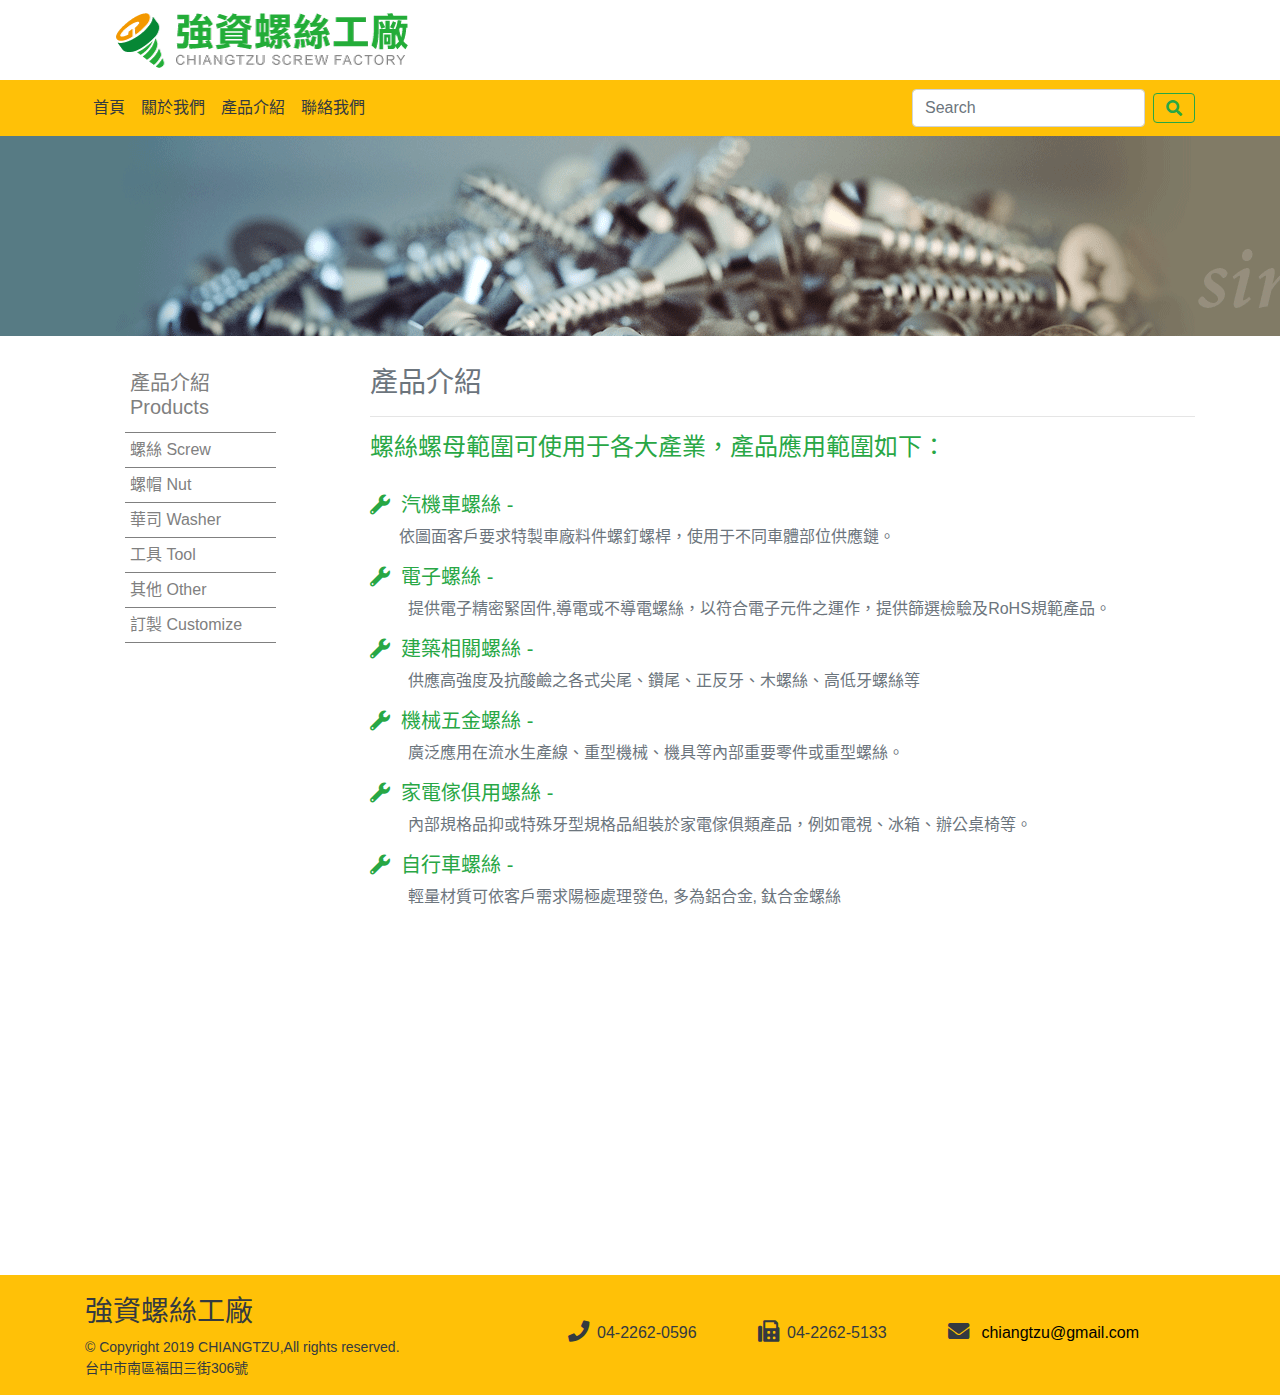
<file: product.html>
<!DOCTYPE html>
<html lang="zh-tw">

<head>
  <meta charset="utf-8">
  <meta name="viewport" content="width=device-width, initial-scale=1.0,maximum-scale=1.0,user-scalabe=0" />
  <meta name="author" content="chiangtzu">
  <meta name="keywords" content="白鐵,鋁,銅螺絲,螺帽,拉釘,小五金包,各種特殊螺絲製造">  
  <title>強資螺絲工廠</title>
  <meta charset="utf-8">
  <meta name="viewport" content="width=device-width, initial-scale=1">
  <link rel="stylesheet" href="css/bootstrap.min.css">
  <link rel="stylesheet" href="css/fontawesome-all.min.css">
  <link rel="stylesheet" href="css/chiangtzu.css">
  <link rel="shortcut icon" href="images/favicon.ico"/>
  <link rel="bookmark" href="images/favicon.ico"/>
</head>

<body>
  <div class="container">
    <a href="index.html">
      <img class="col-auto" src="images/chiangtzu02.png" alt="強資螺絲工廠">
    </a>
  </div>
  
  <!-- navbar  -->
  <nav class="navbar navbar-expand-lg bg-warning navbar-dark">
    <div class="container">
        
      <!-- s --> 
      <button class="navbar-toggler navbar-toggler-right border-0 p-0" type="button" data-toggle="collapse" data-target="#navbar14">
        <p class="mb-0 text-white text-center">
          <i class="fa fa-bars"></i> 
        </p>      
      </button>
      <form class="form-inline navbar-toggler">
        <input class="form-control mr-sm-2" type="search" placeholder="Search" aria-label="Search" style="width:180px; height:30px; margin-right:10px">
        <button class="btn btn-outline-success fas fa-search" type="submit"></button>
      </form> 

      <!-- b -->             
      <div class="collapse navbar-collapse" id="navbar14">
          <ul class="navbar-nav mr-auto">
            <li class="nav-item dropdown">
              <a class="nav-link text-dark" href="index.html">首頁</a>
            </li>
            <li class="nav-item dropdown">
              <a class="nav-link text-dark" href="about.html">關於我們</a>
              <div class="dropdown-menu" aria-labelledby="navbarDropdownMenuLink">
                  <a class="dropdown-item" href="organizationchart.html">組織圖&nbsp;Organization&nbsp;chart</a>
                </div>
            </li>
            <li class="nav-item dropdown">
              <a class="nav-link text-dark" href="product.html">產品介紹</a>
              <div class="dropdown-menu" aria-labelledby="navbarDropdownMenuLink">
                <a class="dropdown-item" href="screw.html">螺絲&nbsp;Screw</a>
                <a class="dropdown-item" href="nut.html">螺帽&nbsp;Nut</a>
                <a class="dropdown-item" href="washer.html">華司&nbsp;Washer</a>
                <a class="dropdown-item" href="tool.html">工具&nbsp;Tool</a>
                <a class="dropdown-item" href="other.html">其他&nbsp;Other</a>
                <a class="dropdown-item" href="customize.html">訂製&nbsp;Customize</a>
              </div>
            </li>
            <li class="nav-item"> <a class="nav-link text-dark" href="contact.html" target="_blank">聯絡我們</a></li>
          </ul>
          <form class="form-inline my-2 my-lg-0">
              <input class="form-control mr-sm-2" type="search" placeholder="Search" aria-label="Search">
              <button class="btn btn-outline-success my-2 my-sm-0 fas fa-search" type="submit"></button>
          </form>
        </div>
      </div>
    </nav>

  <!-- menu -->
  <div class="fulid-container">
        <div style="background:url('images/bg-01.gif')center center no-repeat; height: 200px;">
    </div>          
    </div>
    <div class="container">
        <div class="row" style="padding-top:30px">
            <div class="col-xs-6 col-md-3">
              <ul>
                  <li class="menutitle font-weight-bold">
                    <h5>
                      <a href="product.html">產品介紹<br>Products</h5></a>
                    </li>
                  <li class="menu"><a href="screw.html">螺絲&nbsp;Screw</a></li>
                  <li class="menu"><a href="nut.html">螺帽&nbsp;Nut</a></li>
                  <li class="menu"><a href="washer.html">華司&nbsp;Washer</a></li>
                  <li class="menu"><a href="tool.html">工具&nbsp;Tool</a></li>
                  <li class="menu"><a href="other.html">其他&nbsp;Other</a></li>
                  <li class="menu"><a href="customize.html">訂製&nbsp;Customize</a></li>
              </ul>            
            </div>

            <!-- product -->
            <div class="col-md-9" style="margin-bottom:350px;">
              <p class="h3 text-muted">產品介紹</p>
              <hr>                                 
                <p class="h4 text-success">螺絲螺母範圍可使用于各大產業，產品應用範圍如下：</p><br>
                  <p class="h5 text-success">
                    <i class="fas fa-wrench"></i>
                    &nbsp;汽機車螺絲 - 
                    <p class="text-muted" style="padding-left: 1.8em;">依圖面客戶要求特製車廠料件螺釘螺桿，使用于不同車體部位供應鏈。</p>
                  </p>
                  <p class="h5 text-success">
                    <i class="fas fa-wrench"></i>
                    &nbsp;電子螺絲 - 
                    <p class="text-muted" style="padding-left: 1.8em;">&nbsp;&nbsp;提供電子精密緊固件,導電或不導電螺絲，以符合電子元件之運作，提供篩選檢驗及RoHS規範產品。</p>
                    </p>
                  <p class="h5 text-success">
                    <i class="fas fa-wrench"></i>
                    &nbsp;建築相關螺絲 - 
                    <p class="text-muted" style="padding-left: 1.8em;">&nbsp;&nbsp;供應高強度及抗酸鹼之各式尖尾、鑽尾、正反牙、木螺絲、高低牙螺絲等</p>
                    </p>
                  <p class="h5 text-success">
                    <i class="fas fa-wrench"></i>
                    &nbsp;機械五金螺絲 - 
                    <p class="text-muted" style="padding-left: 1.8em;">&nbsp;&nbsp;廣泛應用在流水生產線、重型機械、機具等內部重要零件或重型螺絲。</p>
                    </p>
                  <p class="h5 text-success">
                    <i class="fas fa-wrench"></i>
                    &nbsp;家電傢俱用螺絲 - 
                    <p class="text-muted" style="padding-left: 1.8em;">&nbsp;&nbsp;內部規格品抑或特殊牙型規格品組裝於家電傢俱類產品，例如電視、冰箱、辦公桌椅等。</p>
                    </p>
                  <p class="h5 text-success">
                    <i class="fas fa-wrench"></i>
                    &nbsp;自行車螺絲 - 
                    <p class="text-muted" style="padding-left: 1.8em;">&nbsp;&nbsp;輕量材質可依客戶需求陽極處理發色, 多為鋁合金, 鈦合金螺絲</p>
                    </p>
            </div>
        </div> 
    </div>

  <!-- footer --> 
  <div class="bg-warning">
    <div class="container">
      <div class="row">
        <div class="col-sm-5 mrpl text-dark">
            <p class="h3">強資螺絲工廠</p>
            <p style="font-size:14px">© Copyright 2019 CHIANGTZU,All rights reserved.<br>
              台中市南區福田三街306號
            </p>
        </div>
        <div class="col-sm-2" style="margin:auto">
            <h6 class="text-dark">
                <i class="p-2 fas fa-lg fa-phone"></i>04-2262-0596
            </h6>
        </div>
        <div class="col-sm-2" style="margin:auto">
            <h6 class="text-dark">
                <i class="p-2 fas fa-lg fa-fax"></i>04-2262-5133
            </h6>
        </div>
        <div class="col-sm-3" style="margin:auto"> 
            <h6 class="text-dark">
                <i class="p-2 fa-lg fas fa-envelope"></i>
                <a href="mailto:chiangtzu@gmail.com">chiangtzu@gmail.com</a>
            </h6>
        </div>
      </div>
    </div>
  </div>
  <script src="js/jquery-3.3.1.min.js"></script>
  <script src="js/popper.min.js"></script>
  <script src="js/bootstrap.min.js"></script>

	<!-- TOP btn -->
	<button class="btn btn-warning text-white position-fixed" style="bottom:70px; right:25px; display:none" id="topbtn">
      <i class="fas fa-lg fa-angle-double-up"></i>
    </button>	
  
    <!-- 啟動TOP btn -->
    <script>
      $(window).scroll(function(){
        console.log("垂直捲動距離" + $(this).scrollTop() )
  
        if( $(this).scrollTop() > 56){
          $("nav").addClass("fixed-top");
          $("#topbtn").fadeIn();
        }
        else{
          $("nav").removeClass("fixed-top");
          $("#topbtn").fadeOut();
        }
      })
      
      $("#topbtn").click(function(){
        //$(window).scrollTop(0);
        $("html").animate({scrollTop:0}, 500);
      })
    </script>		
</body>

</html>
</file>
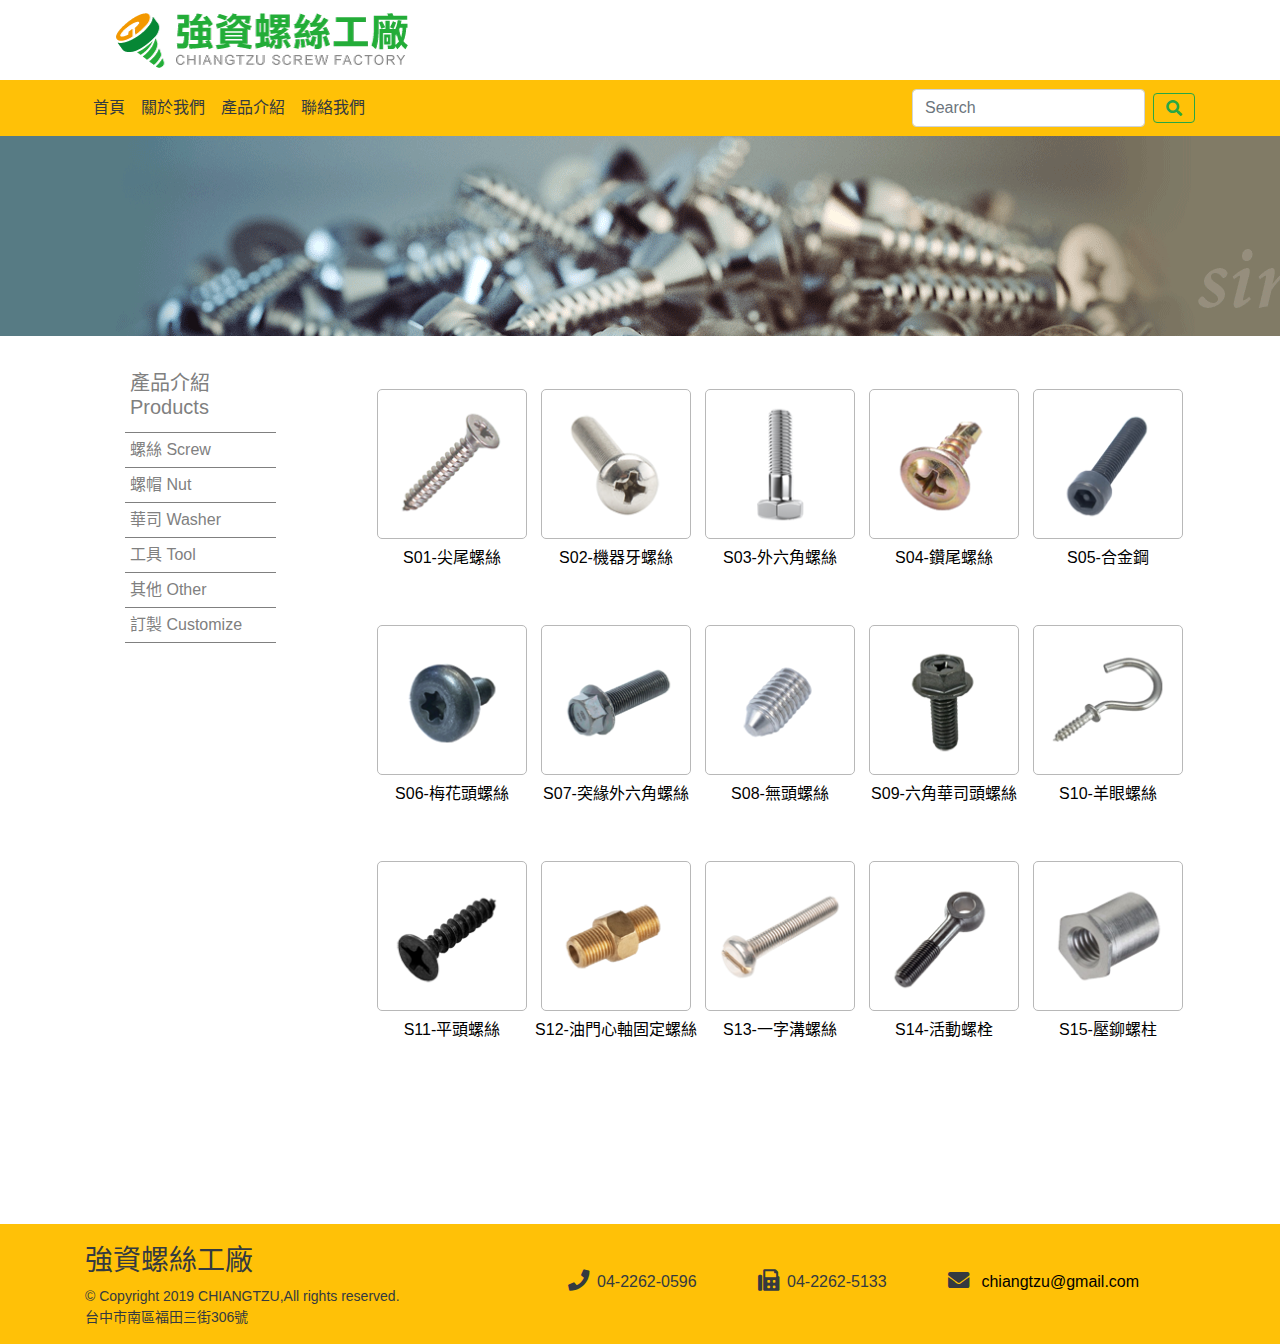
<file: screw.html>
<!DOCTYPE html>
<html lang="zh-tw">

<head>
  <meta charset="utf-8">
  <meta name="viewport" content="width=device-width, initial-scale=1.0,maximum-scale=1.0,user-scalabe=0" />
  <meta name="author" content="chiangtzu">
  <meta name="keywords" content="白鐵,鋁,銅螺絲,螺帽,拉釘,小五金包,各種特殊螺絲製造">  
  <title>強資螺絲工廠</title>
  <meta charset="utf-8">
  <meta name="viewport" content="width=device-width, initial-scale=1">
  <link rel="stylesheet" href="css/bootstrap.min.css">
  <link rel="stylesheet" href="css/fontawesome-all.min.css">
  <link rel="stylesheet" href="css/chiangtzu.css">
  <link rel="shortcut icon" href="images/favicon.ico"/>
  <link rel="bookmark" href="images/favicon.ico"/>
</head>

<body>
  <div class="container">
    <a href="index.html">
      <img class="col-auto" src="images/chiangtzu02.png" alt="強資螺絲工廠">
    </a>
  </div>
  
  <!-- navbar  -->
  <nav class="navbar navbar-expand-lg bg-warning navbar-dark">
    <div class="container">
        
      <!-- s --> 
      <button class="navbar-toggler navbar-toggler-right border-0 p-0" type="button" data-toggle="collapse" data-target="#navbar14">
        <p class="mb-0 text-white text-center">
          <i class="fa fa-bars"></i> 
        </p>      
      </button>
      <form class="form-inline navbar-toggler">
        <input class="form-control mr-sm-2" type="search" placeholder="Search" aria-label="Search" style="width:180px; height:30px; margin-right:10px">
        <button class="btn btn-outline-success fas fa-search" type="submit"></button>
      </form> 

      <!-- b -->             
      <div class="collapse navbar-collapse" id="navbar14">
          <ul class="navbar-nav mr-auto">
            <li class="nav-item dropdown">
              <a class="nav-link text-dark" href="index.html">首頁</a>
            </li>
            <li class="nav-item dropdown">
              <a class="nav-link text-dark" href="about.html">關於我們</a>
              <div class="dropdown-menu" aria-labelledby="navbarDropdownMenuLink">
                  <a class="dropdown-item" href="organizationchart.html">組織圖&nbsp;Organization&nbsp;chart</a>
                </div>
            </li>
            <li class="nav-item dropdown">
              <a class="nav-link text-dark" href="product.html">產品介紹</a>
              <div class="dropdown-menu" aria-labelledby="navbarDropdownMenuLink">
                <a class="dropdown-item" href="screw.html">螺絲&nbsp;Screw</a>
                <a class="dropdown-item" href="nut.html">螺帽&nbsp;Nut</a>
                <a class="dropdown-item" href="washer.html">華司&nbsp;Washer</a>
                <a class="dropdown-item" href="tool.html">工具&nbsp;Tool</a>
                <a class="dropdown-item" href="other.html">其他&nbsp;Other</a>
                <a class="dropdown-item" href="customize.html">訂製&nbsp;Customize</a>
              </div>
            </li>
            <li class="nav-item"> <a class="nav-link text-dark" href="contact.html" target="_blank">聯絡我們</a></li>
          </ul>
          <form class="form-inline my-2 my-lg-0">
              <input class="form-control mr-sm-2" type="search" placeholder="Search" aria-label="Search">
              <button class="btn btn-outline-success my-2 my-sm-0 fas fa-search" type="submit"></button>
          </form>
        </div>
      </div>
    </nav>

  <!-- menu -->
  <div class="fulid-container">
        <div style="background:url('images/bg-01.gif')center center no-repeat; height: 200px;">
    </div>          
    </div>
    <div class="container">
        <div class="row" style="padding-top:30px">
            <div class="col-xs-6 col-md-3">
              <ul>
                  <li class="menutitle font-weight-bold">
                    <h5>
                      <a href="product.html">產品介紹<br>Products</h5></a>
                    </li>
                  <li class="menu"><a href="screw.html">螺絲&nbsp;Screw</a></li>
                  <li class="menu"><a href="nut.html">螺帽&nbsp;Nut</a></li>
                  <li class="menu"><a href="washer.html">華司&nbsp;Washer</a></li>
                  <li class="menu"><a href="tool.html">工具&nbsp;Tool</a></li>
                  <li class="menu"><a href="other.html">其他&nbsp;Other</a></li>
                  <li class="menu"><a href="customize.html">訂製&nbsp;Customize</a></li>
              </ul>            
            </div>

            <!-- product -->
            <div class="col-md-9" style="margin-bottom:150px;">
                <div class="col-md-12">
                    <div class="row">
                        <p class="text-center py-3"><a href="#"><img src="images/s01.png" class="screw">S01-尖尾螺絲</a></p>
                        <p class="text-center py-3"><a href="#"><img src="images/s02.png" class="screw">S02-機器牙螺絲</a></p>
                        <p class="text-center py-3"><a href="#"><img src="images/s03.png" class="screw">S03-外六角螺絲</a></p>
                        <p class="text-center py-3"><a href="#"><img src="images/s04.png" class="screw">S04-鑽尾螺絲</a></p>
                        <p class="text-center py-3"><a href="#"><img src="images/s05.png" class="screw">S05-合金鋼</a></p>
                        <p class="text-center py-3"><a href="#"><img src="images/s06.png" class="screw">S06-梅花頭螺絲</a></p>
                        <p class="text-center py-3"><a href="#"><img src="images/s07.png" class="screw">S07-突緣外六角螺絲</a></p>
                        <p class="text-center py-3"><a href="#"><img src="images/s08.png" class="screw">S08-無頭螺絲</a></p>
                        <p class="text-center py-3"><a href="#"><img src="images/s09.png" class="screw">S09-六角華司頭螺絲</a></p>
                        <p class="text-center py-3"><a href="#"><img src="images/s10.png" class="screw">S10-羊眼螺絲</a></p>
                        <p class="text-center py-3"><a href="#"><img src="images/s11.png" class="screw">S11-平頭螺絲</a></p>
                        <p class="text-center py-3"><a href="#"><img src="images/s12.png" class="screw">S12-油門心軸固定螺絲</a></p>
                        <p class="text-center py-3"><a href="#"><img src="images/s13.png" class="screw">S13-一字溝螺絲</a></p>
                        <p class="text-center py-3"><a href="#"><img src="images/s14.png" class="screw">S14-活動螺栓</a></p>
                        <p class="text-center py-3"><a href="#"><img src="images/s15.png" class="screw">S15-壓鉚螺柱</a></p>
                    </div>
                </div>
            </div>
        </div> 
    </div>

  <!-- footer --> 
  <div class="bg-warning">
    <div class="container">
      <div class="row">
        <div class="col-sm-5 mrpl text-dark">
            <p class="h3">強資螺絲工廠</p>
            <p style="font-size:14px">© Copyright 2019 CHIANGTZU,All rights reserved.<br>
              台中市南區福田三街306號
            </p>
        </div>
        <div class="col-sm-2" style="margin:auto">
            <h6 class="text-dark">
                <i class="p-2 fas fa-lg fa-phone"></i>04-2262-0596
            </h6>
        </div>
        <div class="col-sm-2" style="margin:auto">
            <h6 class="text-dark">
                <i class="p-2 fas fa-lg fa-fax"></i>04-2262-5133
            </h6>
        </div>
        <div class="col-sm-3" style="margin:auto"> 
            <h6 class="text-dark">
                <i class="p-2 fa-lg fas fa-envelope"></i>
                <a href="mailto:chiangtzu@gmail.com">chiangtzu@gmail.com</a>
            </h6>
        </div>
      </div>
    </div>
  </div>
  <script src="js/jquery-3.3.1.min.js"></script>
  <script src="js/popper.min.js"></script>
  <script src="js/bootstrap.min.js"></script>

	<!-- TOP btn -->
	<button class="btn btn-warning text-white position-fixed" style="bottom:70px; right:25px; display:none" id="topbtn">
      <i class="fas fa-lg fa-angle-double-up"></i>
    </button>	
  
    <!-- 啟動TOP btn -->
    <script>
      $(window).scroll(function(){
        console.log("垂直捲動距離" + $(this).scrollTop() )
  
        if( $(this).scrollTop() > 56){
          $("nav").addClass("fixed-top");
          $("#topbtn").fadeIn();
        }
        else{
          $("nav").removeClass("fixed-top");
          $("#topbtn").fadeOut();
        }
      })
      
      $("#topbtn").click(function(){
        //$(window).scrollTop(0);
        $("html").animate({scrollTop:0}, 500);
      })
    </script>		
</body>

</html>
</file>
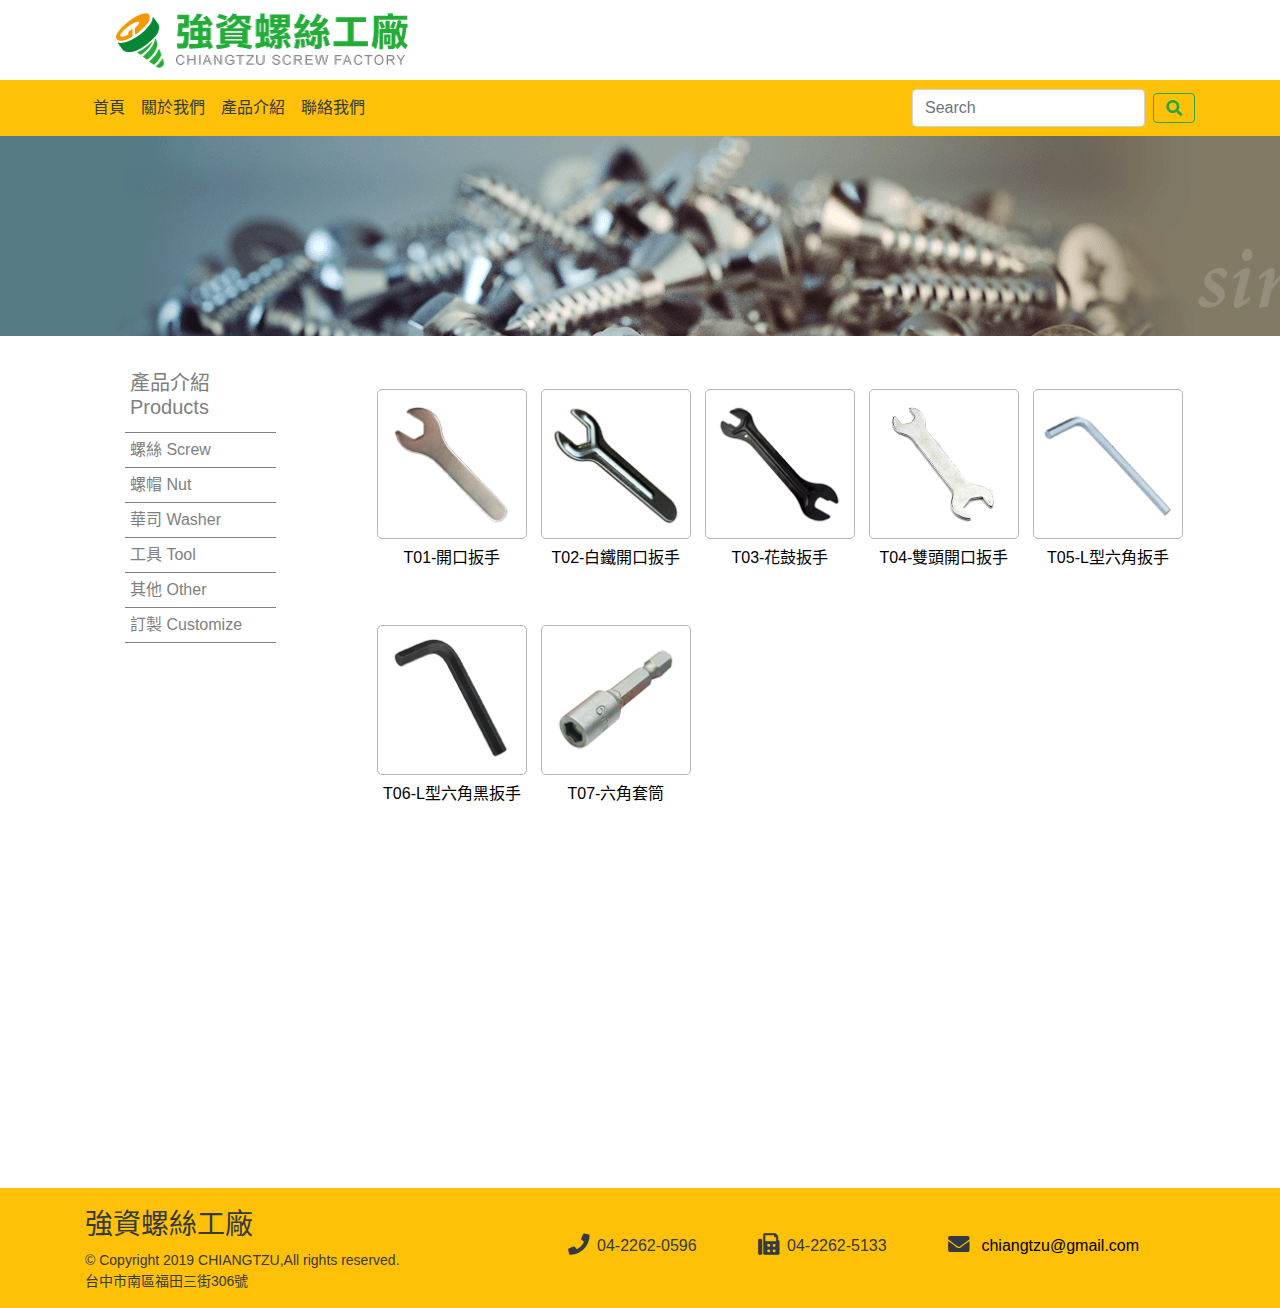
<file: tool.html>
<!DOCTYPE html>
<html lang="zh-tw">

<head>
  <meta charset="utf-8">
  <meta name="viewport" content="width=device-width, initial-scale=1.0,maximum-scale=1.0,user-scalabe=0" />
  <meta name="author" content="chiangtzu">
  <meta name="keywords" content="白鐵,鋁,銅螺絲,螺帽,拉釘,小五金包,各種特殊螺絲製造">  
  <title>強資螺絲工廠</title>
  <meta charset="utf-8">
  <meta name="viewport" content="width=device-width, initial-scale=1">
  <link rel="stylesheet" href="css/bootstrap.min.css">
  <link rel="stylesheet" href="css/fontawesome-all.min.css">
  <link rel="stylesheet" href="css/chiangtzu.css">
  <link rel="shortcut icon" href="images/favicon.ico"/>
  <link rel="bookmark" href="images/favicon.ico"/>
</head>

<body>
  <div class="container">
    <a href="index.html">
      <img class="col-auto" src="images/chiangtzu02.png" alt="強資螺絲工廠">
    </a>
  </div>
  
  <!-- navbar  -->
  <nav class="navbar navbar-expand-lg bg-warning navbar-dark">
    <div class="container">
        
      <!-- s --> 
      <button class="navbar-toggler navbar-toggler-right border-0 p-0" type="button" data-toggle="collapse" data-target="#navbar14">
        <p class="mb-0 text-white text-center">
          <i class="fa fa-bars"></i> 
        </p>      
      </button>
      <form class="form-inline navbar-toggler">
        <input class="form-control mr-sm-2" type="search" placeholder="Search" aria-label="Search" style="width:180px; height:30px; margin-right:10px">
        <button class="btn btn-outline-success fas fa-search" type="submit"></button>
      </form> 

      <!-- b -->             
      <div class="collapse navbar-collapse" id="navbar14">
          <ul class="navbar-nav mr-auto">
            <li class="nav-item dropdown">
              <a class="nav-link text-dark" href="index.html">首頁</a>
            </li>
            <li class="nav-item dropdown">
              <a class="nav-link text-dark" href="about.html">關於我們</a>
              <div class="dropdown-menu" aria-labelledby="navbarDropdownMenuLink">
                  <a class="dropdown-item" href="organizationchart.html">組織圖&nbsp;Organization&nbsp;chart</a>
                </div>
            </li>
            <li class="nav-item dropdown">
              <a class="nav-link text-dark" href="product.html">產品介紹</a>
              <div class="dropdown-menu" aria-labelledby="navbarDropdownMenuLink">
                <a class="dropdown-item" href="screw.html">螺絲&nbsp;Screw</a>
                <a class="dropdown-item" href="nut.html">螺帽&nbsp;Nut</a>
                <a class="dropdown-item" href="washer.html">華司&nbsp;Washer</a>
                <a class="dropdown-item" href="tool.html">工具&nbsp;Tool</a>
                <a class="dropdown-item" href="other.html">其他&nbsp;Other</a>
                <a class="dropdown-item" href="customize.html">訂製&nbsp;Customize</a>
              </div>
            </li>
            <li class="nav-item"> <a class="nav-link text-dark" href="contact.html" target="_blank">聯絡我們</a></li>
          </ul>
          <form class="form-inline my-2 my-lg-0">
              <input class="form-control mr-sm-2" type="search" placeholder="Search" aria-label="Search">
              <button class="btn btn-outline-success my-2 my-sm-0 fas fa-search" type="submit"></button>
          </form>
        </div>
      </div>
    </nav>

  <!-- menu -->
  <div class="fulid-container">
        <div style="background:url('images/bg-01.gif')center center no-repeat; height: 200px;">
    </div>          
    </div>
    <div class="container">
        <div class="row" style="padding-top:30px">
            <div class="col-xs-6 col-md-3">
              <ul>
                  <li class="menutitle font-weight-bold">
                    <h5>
                      <a href="product.html">產品介紹<br>Products</h5></a>
                    </li>
                  <li class="menu"><a href="screw.html">螺絲&nbsp;Screw</a></li>
                  <li class="menu"><a href="nut.html">螺帽&nbsp;Nut</a></li>
                  <li class="menu"><a href="washer.html">華司&nbsp;Washer</a></li>
                  <li class="menu"><a href="tool.html">工具&nbsp;Tool</a></li>
                  <li class="menu"><a href="other.html">其他&nbsp;Other</a></li>
                  <li class="menu"><a href="customize.html">訂製&nbsp;Customize</a></li>
              </ul>            
            </div>

            <!-- product -->
            <div class="col-md-9" style="margin-bottom:350px;">
                <div class="col-md-12">
                    <div class="row">
                        <p class="text-center py-3"><a href="#"><img src="images/t01.png" class="screw">T01-開口扳手</a></p>
                        <p class="text-center py-3"><a href="#"><img src="images/t02.png" class="screw">T02-白鐵開口扳手</a></p>
                        <p class="text-center py-3"><a href="#"><img src="images/t03.png" class="screw">T03-花鼓扳手</a></p>
                        <p class="text-center py-3"><a href="#"><img src="images/t04.png" class="screw">T04-雙頭開口扳手</a></p>
                        <p class="text-center py-3"><a href="#"><img src="images/t05.png" class="screw">T05-L型六角扳手</a></p>
                        <p class="text-center py-3"><a href="#"><img src="images/t06.png" class="screw">T06-L型六角黑扳手</a></p>
                        <p class="text-center py-3"><a href="#"><img src="images/t07.png" class="screw">T07-六角套筒</a></p>
                    </div>
                </div>
            </div>
        </div> 
    </div>

  <!-- footer --> 
  <div class="bg-warning">
    <div class="container">
      <div class="row">
        <div class="col-sm-5 mrpl text-dark">
            <p class="h3">強資螺絲工廠</p>
            <p style="font-size:14px">© Copyright 2019 CHIANGTZU,All rights reserved.<br>
              台中市南區福田三街306號
            </p>
        </div>
        <div class="col-sm-2" style="margin:auto">
            <h6 class="text-dark">
                <i class="p-2 fas fa-lg fa-phone"></i>04-2262-0596
            </h6>
        </div>
        <div class="col-sm-2" style="margin:auto">
            <h6 class="text-dark">
                <i class="p-2 fas fa-lg fa-fax"></i>04-2262-5133
            </h6>
        </div>
        <div class="col-sm-3" style="margin:auto"> 
            <h6 class="text-dark">
                <i class="p-2 fa-lg fas fa-envelope"></i>
                <a href="mailto:chiangtzu@gmail.com">chiangtzu@gmail.com</a>
            </h6>
        </div>
      </div>
    </div>
  </div>
  <script src="js/jquery-3.3.1.min.js"></script>
  <script src="js/popper.min.js"></script>
  <script src="js/bootstrap.min.js"></script>

	<!-- TOP btn -->
	<button class="btn btn-warning text-white position-fixed" style="bottom:70px; right:25px; display:none" id="topbtn">
      <i class="fas fa-lg fa-angle-double-up"></i>
    </button>	
  
    <!-- 啟動TOP btn -->
    <script>
      $(window).scroll(function(){
        console.log("垂直捲動距離" + $(this).scrollTop() )
  
        if( $(this).scrollTop() > 56){
          $("nav").addClass("fixed-top");
          $("#topbtn").fadeIn();
        }
        else{
          $("nav").removeClass("fixed-top");
          $("#topbtn").fadeOut();
        }
      })
      
      $("#topbtn").click(function(){
        //$(window).scrollTop(0);
        $("html").animate({scrollTop:0}, 500);
      })
    </script>		
</body>

</html>
</file>
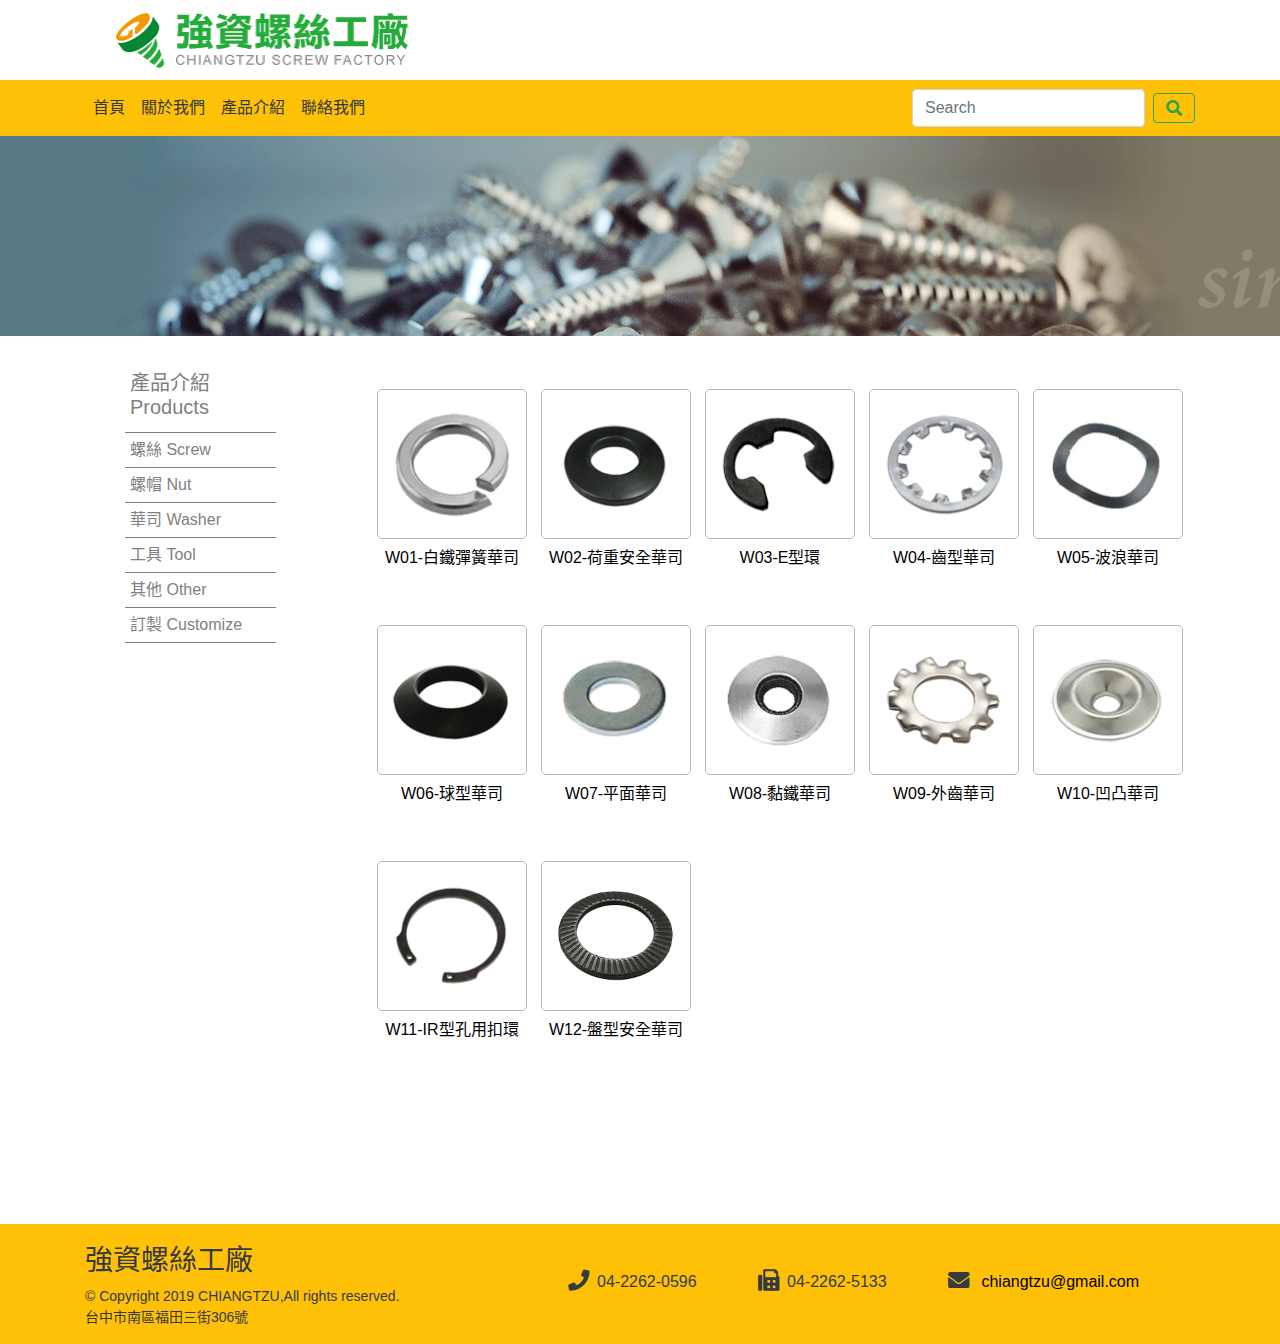
<file: washer.html>
<!DOCTYPE html>
<html lang="zh-tw">

<head>
  <meta charset="utf-8">
  <meta name="viewport" content="width=device-width, initial-scale=1.0,maximum-scale=1.0,user-scalabe=0" />
  <meta name="author" content="chiangtzu">
  <meta name="keywords" content="白鐵,鋁,銅螺絲,螺帽,拉釘,小五金包,各種特殊螺絲製造">  
  <title>強資螺絲工廠</title>
  <meta charset="utf-8">
  <meta name="viewport" content="width=device-width, initial-scale=1">
  <link rel="stylesheet" href="css/bootstrap.min.css">
  <link rel="stylesheet" href="css/fontawesome-all.min.css">
  <link rel="stylesheet" href="css/chiangtzu.css">
  <link rel="shortcut icon" href="images/favicon.ico"/>
  <link rel="bookmark" href="images/favicon.ico"/>
</head>

<body>
  <div class="container">
    <a href="index.html">
      <img class="col-auto" src="images/chiangtzu02.png" alt="強資螺絲工廠">
    </a>
  </div>
  
  <!-- navbar  -->
  <nav class="navbar navbar-expand-lg bg-warning navbar-dark">
    <div class="container">
        
      <!-- s --> 
      <button class="navbar-toggler navbar-toggler-right border-0 p-0" type="button" data-toggle="collapse" data-target="#navbar14">
        <p class="mb-0 text-white text-center">
          <i class="fa fa-bars"></i> 
        </p>      
      </button>
      <form class="form-inline navbar-toggler">
        <input class="form-control mr-sm-2" type="search" placeholder="Search" aria-label="Search" style="width:180px; height:30px; margin-right:10px">
        <button class="btn btn-outline-success fas fa-search" type="submit"></button>
      </form> 

      <!-- b -->             
      <div class="collapse navbar-collapse" id="navbar14">
          <ul class="navbar-nav mr-auto">
            <li class="nav-item dropdown">
              <a class="nav-link text-dark" href="index.html">首頁</a>
            </li>
            <li class="nav-item dropdown">
              <a class="nav-link text-dark" href="about.html">關於我們</a>
              <div class="dropdown-menu" aria-labelledby="navbarDropdownMenuLink">
                  <a class="dropdown-item" href="organizationchart.html">組織圖&nbsp;Organization&nbsp;chart</a>
                </div>
            </li>
            <li class="nav-item dropdown">
              <a class="nav-link text-dark" href="product.html">產品介紹</a>
              <div class="dropdown-menu" aria-labelledby="navbarDropdownMenuLink">
                <a class="dropdown-item" href="screw.html">螺絲&nbsp;Screw</a>
                <a class="dropdown-item" href="nut.html">螺帽&nbsp;Nut</a>
                <a class="dropdown-item" href="washer.html">華司&nbsp;Washer</a>
                <a class="dropdown-item" href="tool.html">工具&nbsp;Tool</a>
                <a class="dropdown-item" href="other.html">其他&nbsp;Other</a>
                <a class="dropdown-item" href="customize.html">訂製&nbsp;Customize</a>
              </div>
            </li>
            <li class="nav-item"> <a class="nav-link text-dark" href="contact.html" target="_blank">聯絡我們</a></li>
          </ul>
          <form class="form-inline my-2 my-lg-0">
              <input class="form-control mr-sm-2" type="search" placeholder="Search" aria-label="Search">
              <button class="btn btn-outline-success my-2 my-sm-0 fas fa-search" type="submit"></button>
          </form>
        </div>
      </div>
    </nav>

  <!-- menu -->
  <div class="fulid-container">
        <div style="background:url('images/bg-01.gif')center center no-repeat; height: 200px;">
    </div>          
    </div>
    <div class="container">
        <div class="row" style="padding-top:30px">
            <div class="col-xs-6 col-md-3">
              <ul>
                  <li class="menutitle font-weight-bold">
                    <h5>
                      <a href="product.html">產品介紹<br>Products</h5></a>
                    </li>
                  <li class="menu"><a href="screw.html">螺絲&nbsp;Screw</a></li>
                  <li class="menu"><a href="nut.html">螺帽&nbsp;Nut</a></li>
                  <li class="menu"><a href="washer.html">華司&nbsp;Washer</a></li>
                  <li class="menu"><a href="tool.html">工具&nbsp;Tool</a></li>
                  <li class="menu"><a href="other.html">其他&nbsp;Other</a></li>
                  <li class="menu"><a href="customize.html">訂製&nbsp;Customize</a></li>
              </ul>            
            </div>

            <!-- product -->
            <div class="col-md-9" style="margin-bottom:150px;">
                <div class="col-md-12">
                    <div class="row">
                        <p class="text-center py-3"><a href="#"><img src="images/w01.png" class="screw">W01-白鐵彈簧華司</a></p>
                        <p class="text-center py-3"><a href="#"><img src="images/w02.png" class="screw">W02-荷重安全華司</a></p>
                        <p class="text-center py-3"><a href="#"><img src="images/w03.png" class="screw">W03-E型環</a></p>
                        <p class="text-center py-3"><a href="#"><img src="images/w04.png" class="screw">W04-齒型華司</a></p>
                        <p class="text-center py-3"><a href="#"><img src="images/w05.png" class="screw">W05-波浪華司</a></p>
                        <p class="text-center py-3"><a href="#"><img src="images/w06.png" class="screw">W06-球型華司</a></p>
                        <p class="text-center py-3"><a href="#"><img src="images/w07.png" class="screw">W07-平面華司</a></p>
                        <p class="text-center py-3"><a href="#"><img src="images/w08.png" class="screw">W08-黏鐵華司</a></p>
                        <p class="text-center py-3"><a href="#"><img src="images/w09.png" class="screw">W09-外齒華司</a></p>
                        <p class="text-center py-3"><a href="#"><img src="images/w10.png" class="screw">W10-凹凸華司</a></p>
                        <p class="text-center py-3"><a href="#"><img src="images/w11.png" class="screw">W11-IR型孔用扣環</a></p>
                        <p class="text-center py-3"><a href="#"><img src="images/w12.png" class="screw">W12-盤型安全華司</a></p>
                    </div>
                </div>
            </div>
        </div> 
    </div>

  <!-- footer --> 
  <div class="bg-warning">
    <div class="container">
      <div class="row">
        <div class="col-sm-5 mrpl text-dark">
            <p class="h3">強資螺絲工廠</p>
            <p style="font-size:14px">© Copyright 2019 CHIANGTZU,All rights reserved.<br>
              台中市南區福田三街306號
            </p>
        </div>
        <div class="col-sm-2" style="margin:auto">
            <h6 class="text-dark">
                <i class="p-2 fas fa-lg fa-phone"></i>04-2262-0596
            </h6>
        </div>
        <div class="col-sm-2" style="margin:auto">
            <h6 class="text-dark">
                <i class="p-2 fas fa-lg fa-fax"></i>04-2262-5133
            </h6>
        </div>
        <div class="col-sm-3" style="margin:auto"> 
            <h6 class="text-dark">
                <i class="p-2 fa-lg fas fa-envelope"></i>
                <a href="mailto:chiangtzu@gmail.com">chiangtzu@gmail.com</a>
            </h6>
        </div>
      </div>
    </div>
  </div>
  <script src="js/jquery-3.3.1.min.js"></script>
  <script src="js/popper.min.js"></script>
  <script src="js/bootstrap.min.js"></script>

	<!-- TOP btn -->
	<button class="btn btn-warning text-white position-fixed" style="bottom:70px; right:25px; display:none" id="topbtn">
      <i class="fas fa-lg fa-angle-double-up"></i>
    </button>	
  
    <!-- 啟動TOP btn -->
    <script>
      $(window).scroll(function(){
        console.log("垂直捲動距離" + $(this).scrollTop() )
  
        if( $(this).scrollTop() > 56){
          $("nav").addClass("fixed-top");
          $("#topbtn").fadeIn();
        }
        else{
          $("nav").removeClass("fixed-top");
          $("#topbtn").fadeOut();
        }
      })
      
      $("#topbtn").click(function(){
        //$(window).scrollTop(0);
        $("html").animate({scrollTop:0}, 500);
      })
    </script>		
</body>

</html>
</file>
<file: css/chiangtzu.css>
body {
	font-family: -apple-system,BlinkMacSystemFont,"Segoe UI",Roboto,"Helvetica Neue",Arial,sans-serif,"Apple Color Emoji","Segoe UI Emoji","Segoe UI Symbol","Noto Color Emoji","Microsoft JhengHei";
}

html {
	height: 100%; }

.mrpl {
	margin-top:20px;
}

.dropdown-menu li:hover .sub-menu {
	visibility: visible;
}

.dropdown:hover .dropdown-menu {
	display: block;
}

.mr-2 {
	margin-left: 20px
}

.bg-beangreen {
	background-color:#A9C251;
}

a:link{
	text-decoration:none;
	color:black;
	}

a:visited {
	color: black;
}	

a:hover {
	text-decoration:none;
	color:#21AB38;
	}

#iconimg1 a {
	color:#A9C251;
	background: url('../images/screw-01.png') no-repeat; /*預設顯示圖片*/
	background-color: #EAEAEA;
	background-position: 40px 30px; /*調整背景位置*/
	display: block;
	text-decoration:none;
	width:160px;
	height: 180px;
	border-radius:5px; 
	line-height: 300px; /*調整文字位置*/
	margin-bottom:10px;
}

#iconimg1 a:hover {
	color:white;
	background: url('../images/screw-02.png') no-repeat; /*滑鼠移過顯示圖片*/	
	background-color: #A9C251;
	background-position: 40px 30px; /*調整背景位置*/
	display: block;
	text-decoration:none;
	width:160px;
	height: 180px;
	border-radius:5px;
	line-height: 300px; /*調整文字位置*/
	margin-bottom:10px;
}

#iconimg2 a {
	color:#A9C251;
	background: url('../images/nut-01.png') no-repeat; /*預設顯示圖片*/
	background-color: #EAEAEA;
	background-position: 40px 30px; /*調整背景位置*/
	display: block;
	text-decoration:none;
	width:160px;
	height: 180px;
	border-radius:5px; 
	line-height: 300px; /*調整文字位置*/
	margin-bottom:10px;
}

#iconimg2 a:hover {
	color:white;
	background: url('../images/nut-02.png') no-repeat; /*滑鼠移過顯示圖片*/	
	background-color: #A9C251;
	background-position: 40px 30px; /*調整背景位置*/
	display: block;
	text-decoration:none;
	width:160px;
	height: 180px;
	border-radius:5px;
	line-height: 300px; /*調整文字位置*/
	margin-bottom:10px;
}

#iconimg3 a {
	color:#A9C251;
	background: url('../images/washer-01.png') no-repeat; /*預設顯示圖片*/
	background-color: #EAEAEA;
	background-position: 40px 30px; /*調整背景位置*/
	display: block;
	text-decoration:none;
	width:160px;
	height: 180px;
	border-radius:5px; 
	line-height: 300px; /*調整文字位置*/
	margin-bottom:10px;
}

#iconimg3 a:hover {
	color:white;
	background: url('../images/washer-02.png') no-repeat; /*滑鼠移過顯示圖片*/	
	background-color: #A9C251;
	background-position: 40px 30px; /*調整背景位置*/
	display: block;
	text-decoration:none;
	width:160px;
	height: 180px;
	border-radius:5px;
	line-height: 300px; /*調整文字位置*/
	margin-bottom:10px;
}

#iconimg4 a {
	color:#A9C251;
	background: url('../images/tool-01.png') no-repeat; /*預設顯示圖片*/
	background-color: #EAEAEA;
	background-position: 40px 30px; /*調整背景位置*/
	display: block;
	text-decoration:none;
	width:160px;
	height: 180px;
	border-radius:5px; 
	line-height: 300px; /*調整文字位置*/
	margin-bottom:10px;
}

#iconimg4 a:hover {
	color:white;
	background: url('../images/tool-02.png') no-repeat; /*滑鼠移過顯示圖片*/	
	background-color: #A9C251;
	background-position: 40px 30px; /*調整背景位置*/
	display: block;
	text-decoration:none;
	width:160px;
	height: 180px;
	border-radius:5px;
	line-height: 300px; /*調整文字位置*/
	margin-bottom:10px;
}

#iconimg5 a {
	color:#A9C251;
	background: url('../images/other-01.png') no-repeat; /*預設顯示圖片*/
	background-color: #EAEAEA;
	background-position: 40px 30px; /*調整背景位置*/
	display: block;
	text-decoration:none;
	width:160px;
	height: 180px;
	border-radius:5px; 
	line-height: 300px; /*調整文字位置*/
	margin-bottom:10px;
}

#iconimg5 a:hover {
	color:white;
	background: url('../images/other-02.png') no-repeat; /*滑鼠移過顯示圖片*/	
	background-color: #A9C251;
	background-position: 40px 30px; /*調整背景位置*/
	display: block;
	text-decoration:none;
	width:160px;
	height: 180px;
	border-radius:5px;
	line-height: 300px; /*調整文字位置*/
	margin-bottom:10px;
}

#iconimg6 a {
	color:#A9C251;
	background: url('../images/customize-01.png') no-repeat; /*預設顯示圖片*/
	background-color: #EAEAEA;
	background-position: 40px 30px; /*調整背景位置*/
	display: block;
	text-decoration:none;
	width:160px;
	height: 180px;
	border-radius:5px; 
	line-height: 300px; /*調整文字位置*/
	margin-bottom:10px;
}

#iconimg6 a:hover {
	color:white;
	background: url('../images/customize-02.png') no-repeat; /*滑鼠移過顯示圖片*/	
	background-color: #A9C251;
	background-position: 40px 30px; /*調整背景位置*/
	display: block;
	text-decoration:none;
	width:160px;
	height: 180px;
	border-radius:5px;
	line-height: 300px; /*調整文字位置*/
	margin-bottom:10px;
}

.menu {
	color:gray;
	font-size: 16px;
	width:70%;
	border-bottom:1px solid grey;
	list-style-type:none;
	text-decoration:none;
	padding:5px;	
}

.menu a{
	color:gray;
	font-size: 16px;	
}

.menu a:hover {
	color:#21AB38;
	font-size: 16px;	
}

.menutitle {
	color:gray;
	width:70%;
	border-bottom:1px solid grey;
	list-style-type:none;
	text-decoration:none;
	padding:5px;	
}

.menutitle a{
	color:gray;	
}

.menutitle a:hover {
	color:#21AB38;	
}

.machineimg {
	width: 30%;
	height: 30%;
	border-radius: 5px;
	margin-left:5px;
}

.screw {
	width: 150px;
	height:150px;
	display: block;
	border:1px solid rgb(184, 184, 184);
	border-radius: 5px;
	margin: 7px;
	text-align: center;
}
</file>
